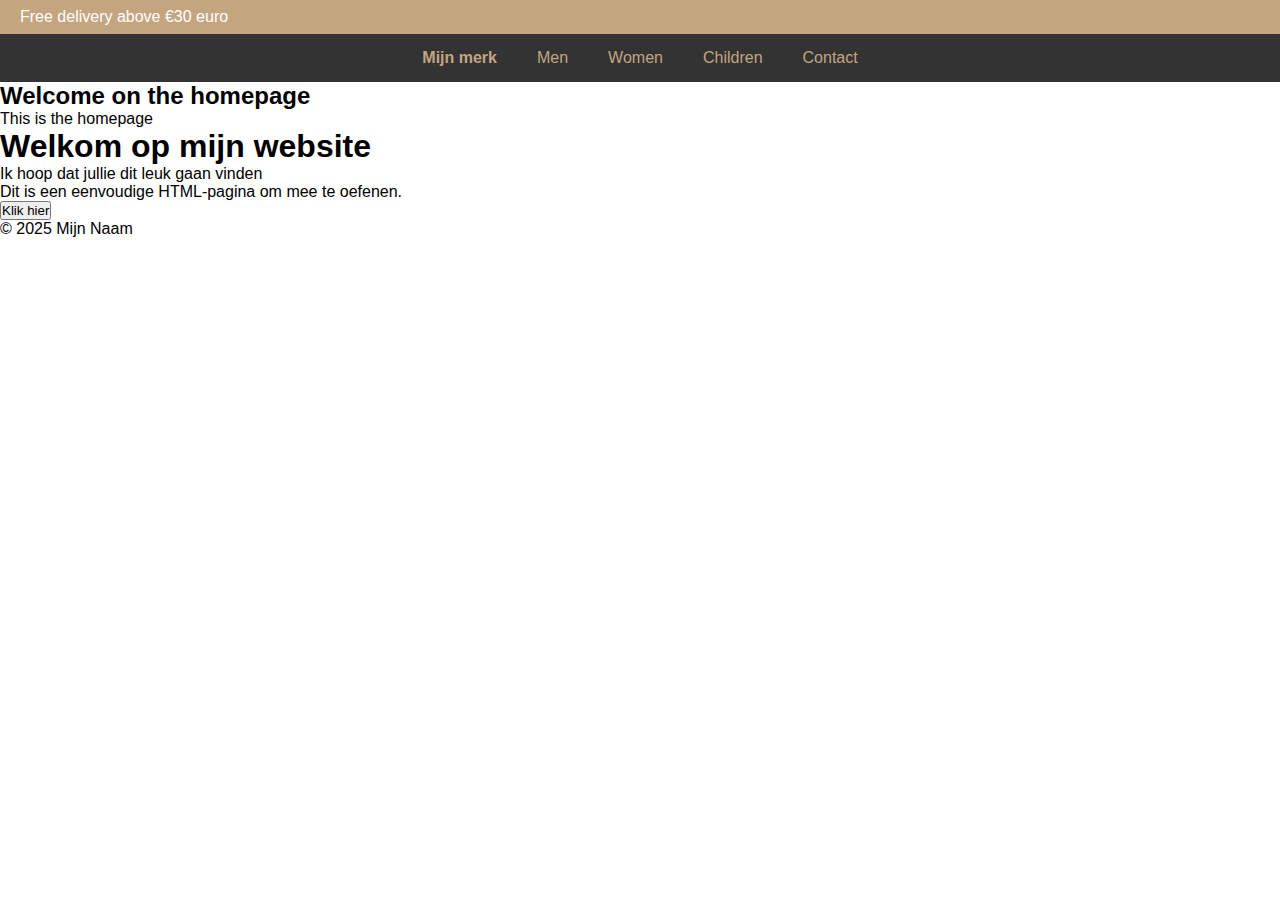
<file: index.html>
<!DOCTYPE html>
<html lang="nl">
<head>
  <meta charset="UTF-8" />
  <meta name="viewport" content="width=device-width, initial-scale=1.0" />
  <title>Mijn Eerste Website</title>
  <link rel="stylesheet" href="style.css" />
</head>
<body>

    <!-- Bovenste Info-balk -->
  <div class="info-bar">
    Free delivery above €30 euro
  </div>

  <!-- Hoofdnavigatie -->
  <div class="topbar">
    <ul class="navbar">
      <li><a href="#" class="active">Mijn merk</a></li>
      <li><a href="#">Men</a></li>
      <li><a href="#">Women</a></li>
      <li><a href="#">Children</a></li>
      <li><a href="#">Contact</a></li>
    </ul>
  </div>

  <!-- <div class="topbar">
    <div class="left">
        Gratis standaard levering <a href="#">Details</a>
    </div>
    <div class="right">
        <a href="#"><span>🌐</span> NL Nederlands</a>
        <a href="#"><span>📍</span> Een winkel zoeken</a>
  </div>

<nav>
  <ul class="navbar">
    <li><a href="#" class="active">Mijn merk</a></li>
    <li><a href="#">Men</a></li>
    <li><a href="#">Women</a></li>
    <li><a href="#">Children</a></li>
    <li><a href="#">Contact</a></li>
  </ul>
</nav> -->

  <div id = "home" class = "tab-content active">
    <h2>Welcome on the homepage</h2>
    <p>This is the homepage</p>
  </div>

  <script>
    const buttons = document.querySelectorAll('.tab-button');
    const contents = document.querySelectorAll('.tab-content');

    buttons.forEach(button => {
      button.addEventListener('click', () => {
        buttons.forEach(btn => btn.classList.remove('active'));
        contents.forEach(content => content.classList.remove('active'));

        button.classList.add('active');
        document.getElementById(button.dataset.tab).classList.add('active');
      });
    });
  </script>

  <header>
    <h1>Welkom op mijn website</h1>
    <p>Ik hoop dat jullie dit leuk gaan vinden</p>
  </header>

  <main>
    <p>Dit is een eenvoudige HTML-pagina om mee te oefenen.</p>
    <button onclick="sayHello()">Klik hier</button>
  </main>

  <footer>
    <p>&copy; 2025 Mijn Naam</p>
  </footer>

  <script src="script.js"></script>
</body>
</html>
</file>
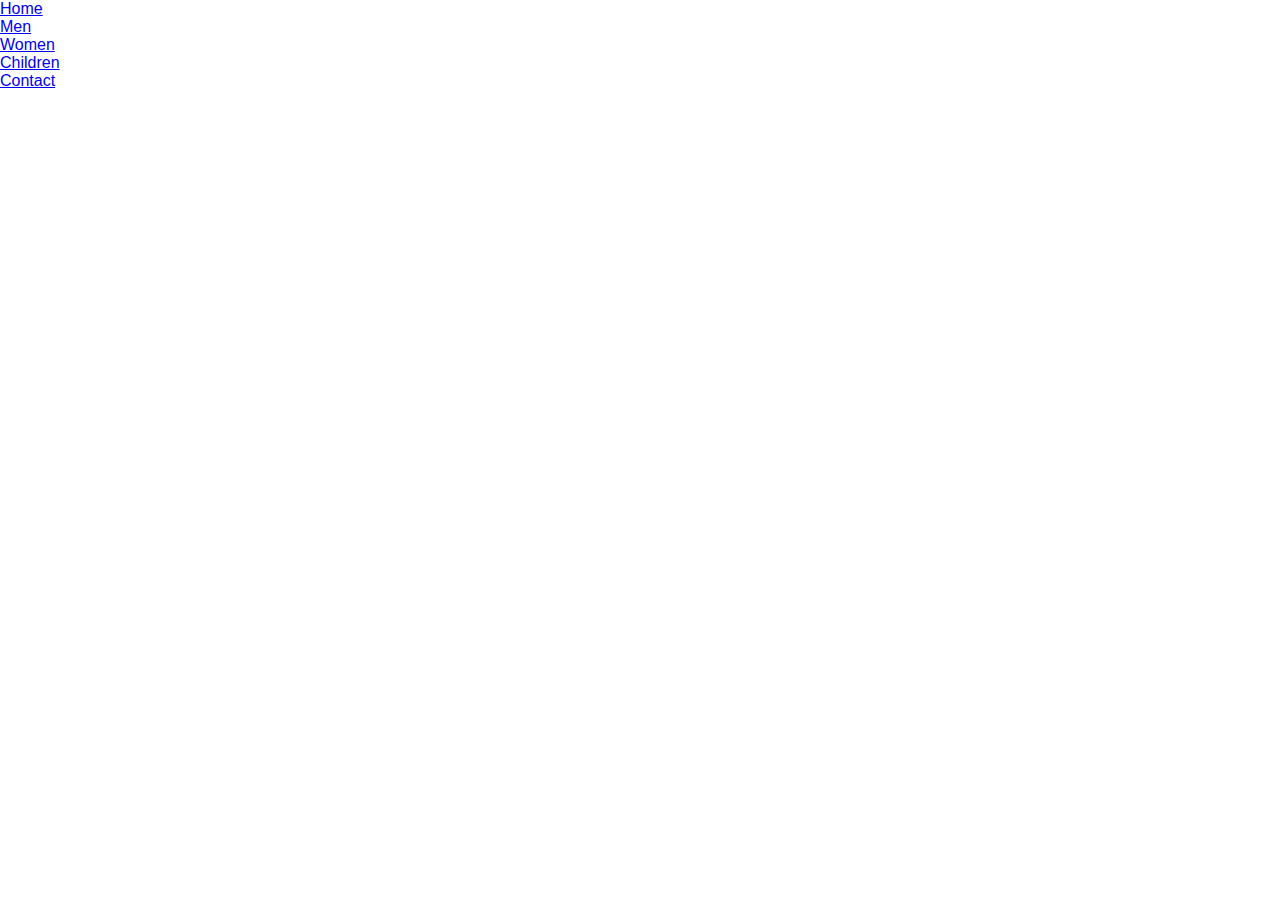
<file: children.html>
<!DOCTYPE html>
<html lang="nl">
<head>
  <meta charset="UTF-8" />
  <meta name="viewport" content="width=device-width, initial-scale=1.0" />
  <title>Mijn Eerste Website</title>
  <link rel="stylesheet" href="style.css" />
</head>
<body>
 <ul class="tabs">
  <li><a href="index.html">Home</a></li>
  <li><a href="men.html">Men</a></li>
  <li><a href="women.html">Women</a></li>
  <li><a href="children.html" class="active">Children</a></li>
  <li><a href="contact.html">Contact</a></li>
  </ul>
</body>
</html>
</file>
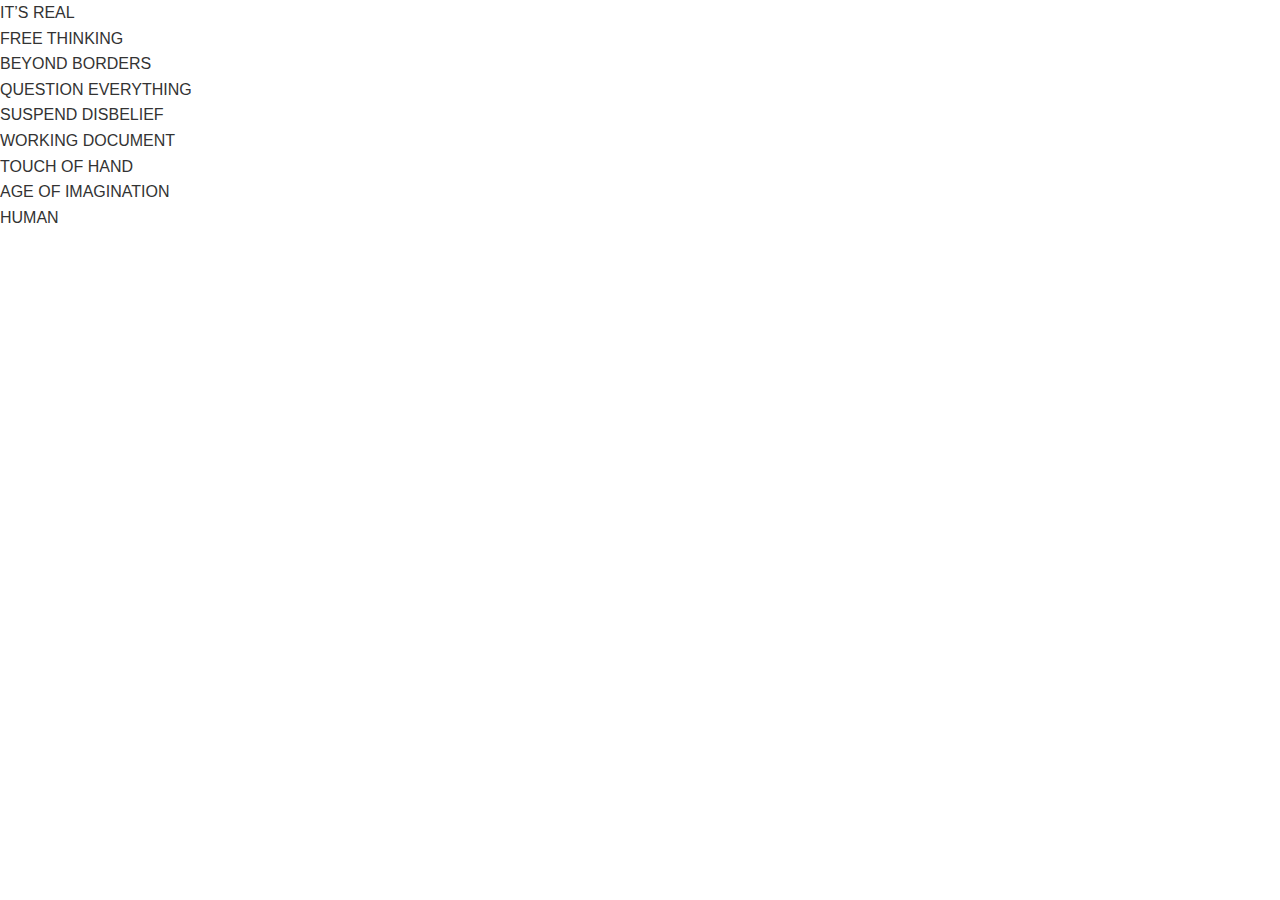
<file: contact.html>
<!DOCTYPE html>
<html lang="nl">
<head>
  <meta charset="UTF-8" />
  <meta name="viewport" content="width=device-width, initial-scale=1.0" />
  <title>Mijn Eerste Website</title>
  <link rel="stylesheet" href="style_test.css" />
</head>
<body>

<!-- Bovenste Info-balk -->
<!-- <div class="info-bar">
  <div class="info-center">Gratis levering vanaf €50</div>
  <div class="info-right">
    <span>NL Nederlands</span>
    <span>Stores</span>
  </div>
</div> -->

<!-- Hoofdnavigatie -->
<!-- <div class="topbar">
  <div class="main-navbar">
    <a href="index.html" class="brand">QUALLY</a>
    <ul class="navbar">
      <li><a href="index.html">Mijn merk</a></li> -->
      <!-- <li><a href="men.html">Men</a></li> -->

<!-- Dropdown Menu voor "Men" -->
    <!-- <li class="dropdown">
      <a href="men.html">Men</a>
      <div class="dropdown-content">
        <div class="dropdown-inner">
          <div class="dropdown-left">
            <ul>
              <li><a href="#">Kleding</a></li>
              <li><a href="#">Schoenen</a></li>
              <li><a href="#">Accessoires</a></li>
              <li><a href="#">Cadeau's</a></li>
            </ul>
          </div>
          <div class="dropdown-right">
            <div class="color-block block-1">Vlak 1</div>
            <div class="color-block block-2">Vlak 2</div>
          </div>
        </div>
      </div>
    </li>

      <li><a href="women.html">Women</a></li>
      <li><a href="children.html">Children</a></li>
      <li><a href="gifts.html">Gifts</a></li>
      <li><a href="contact.html" class="active">Contact</a></li>
      <li><a href="discover.html">Discover</a></li>

    </ul>
  </div>
</div>>

<div id = "contact" class ="tab-content">
  <h2>Contact</h2>
  <p>Keep in touch with our servicechat</p>
</div> -->

  <section class="strings-wrapper">
    <div class="string">
      <div class="board">IT’S REAL</div>
      <div class="board">FREE THINKING</div>
      <div class="board">BEYOND BORDERS</div>
    </div>

    <div class="string">
      <div class="board">QUESTION EVERYTHING</div>
      <div class="board">SUSPEND DISBELIEF</div>
      <div class="board">WORKING DOCUMENT</div>
    </div>

    <div class="string">
      <div class="board">TOUCH OF HAND</div>
      <div class="board">AGE OF IMAGINATION</div>
      <div class="board">HUMAN</div>
    </div>
  </section>

</body>
</html>
</file>
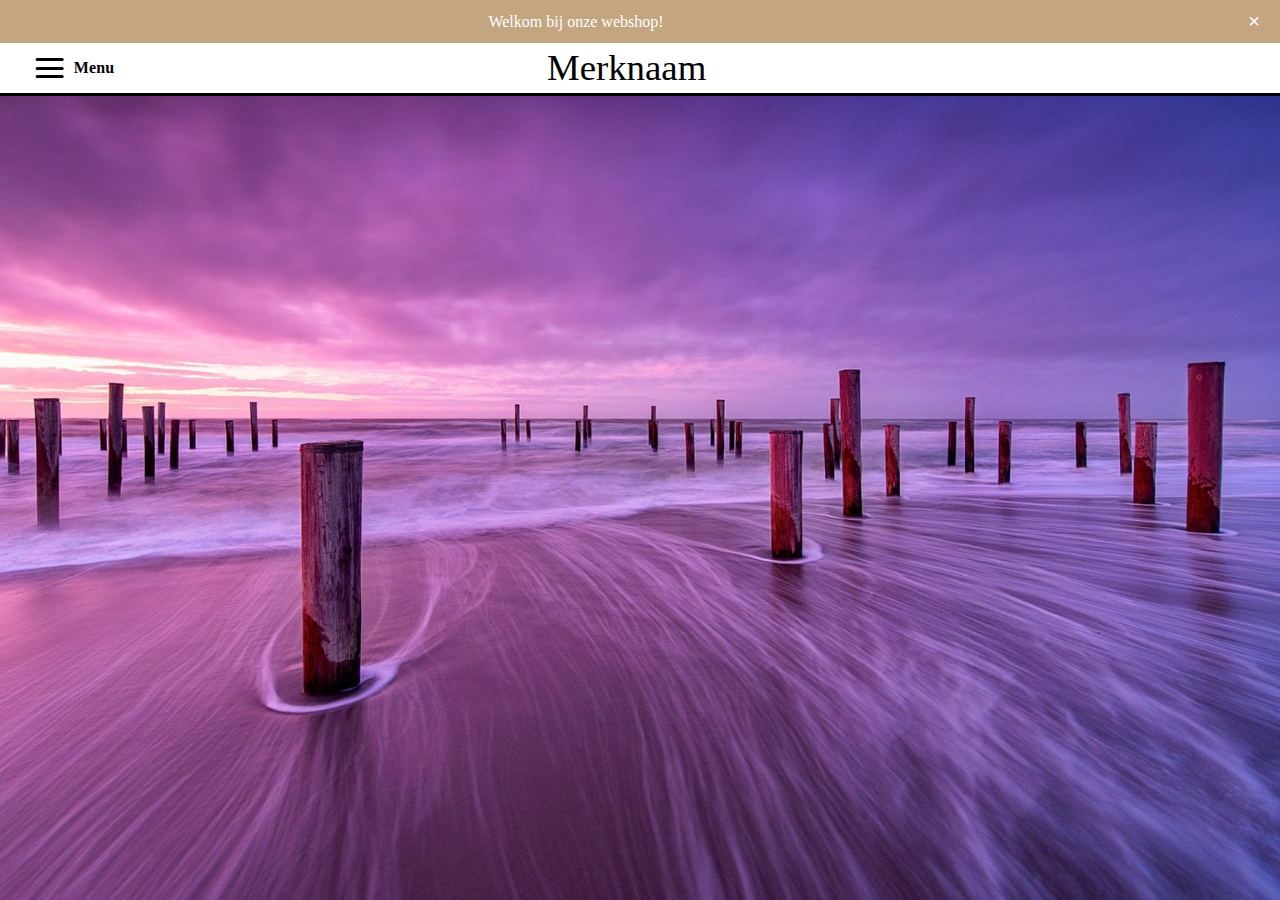
<file: discover.html>
<!DOCTYPE html>
<html lang="nl">
<head>
  <meta charset="UTF-8" />
  <meta name="viewport" content="width=device-width, initial-scale=1.0" />
  <title>Mijn Eerste Website</title>
  <link rel="stylesheet" href="style5.css" />
</head>
<body>

<div class="info-bar" id="infoBar">
  <div class="info-left"></div>
  <div class="info-center" id="infoMessage">Welkom bij onze webshop!</div>
  <div class="info-right">
    <button class="close-btn" id="closeInfoBar">&times;</button>
    <!-- <a href="#">Contact</a>
    <a href="#">Help</a> -->
  </div>
</div>


<section class="fullscreen-section">
  <img src="afbeeldingen/strandpalen.jpg" alt="Eerste afbeelding">

<div class="top-overlay">
  <div class="switch-item active">Merknaam</div>
  <div class="switch-item"><img src="afbeeldingen/testlogo_no bg.png" alt="Logo" class="logo"></div>
</div>

  <!-- HIER komt de hamburger -->
  <div id="hamburgerMenu" class="hamburger-menu">
    <div class="hamburger-icon">
      <span></span><span></span><span></span>
    </div>
    <span class="menu-text">Menu</span>
  </div>

<!-- Hover-balk -->
<!-- <div class="menu-hover-bar"></div> -->
</section>

<div class="white-bar"></div>
<div class="black-line"></div> <!-- nieuwe zwarte lijn -->

<!-- Uitklapbaar menu overlay -->
<div id="menuOverlay" class="menu-overlay" aria-hidden="true">
  <nav class="menu-grid" role="navigation" aria-label="Hoofdmenu">
    <a href="men.html">Men</a>
    <a href="women.html">Women</a>
    <a href="children.html">Children</a>
    <a href="gifts.html">Gifts</a>
    <a href="contact.html">Contact</a>
    <a href="discover.html">Discover</a>
  </nav>
</div>

<script src="script5.js"></script>
</body>
</html>
</file>
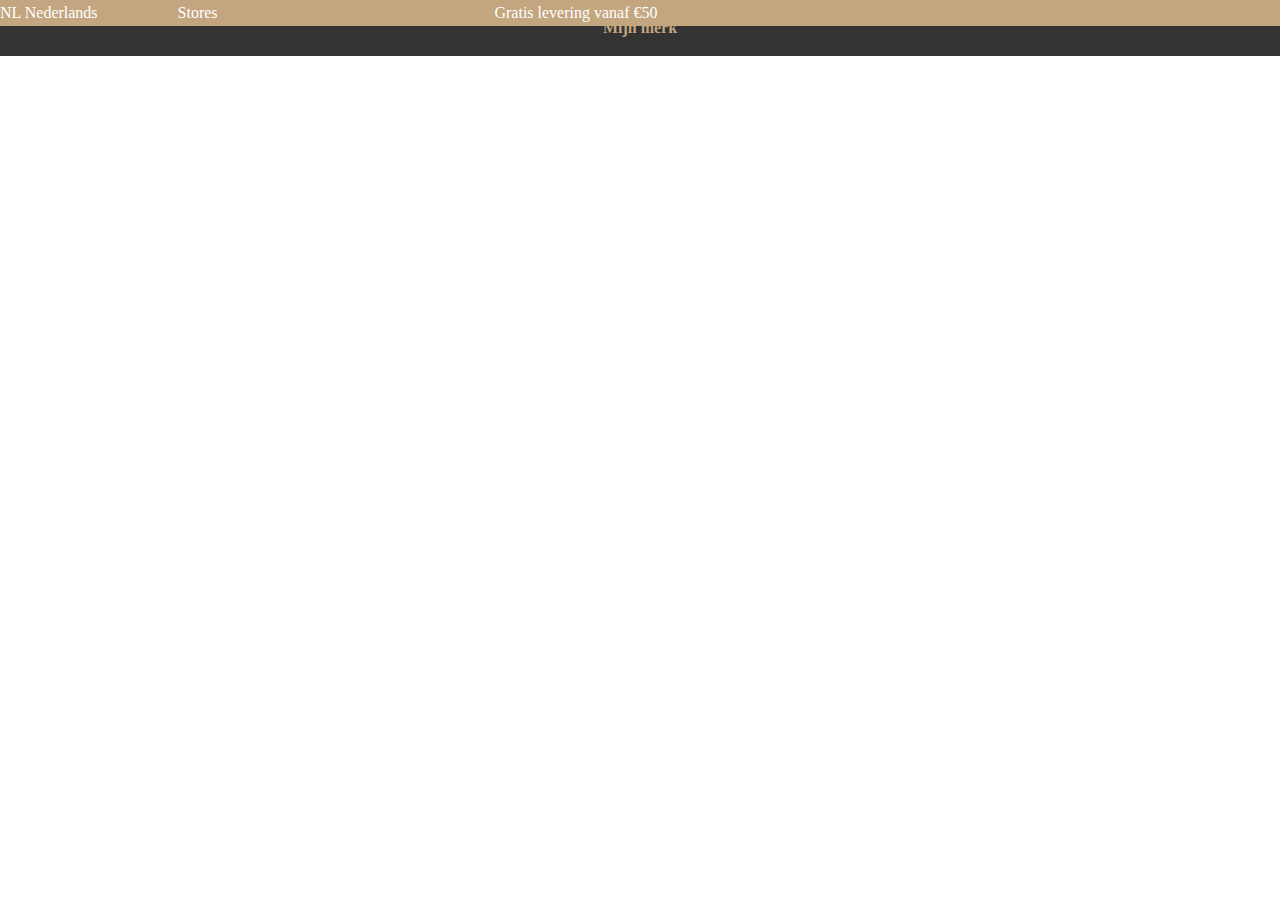
<file: gifts.html>
<!DOCTYPE html>
<html lang="nl">
<head>
  <meta charset="UTF-8" />
  <meta name="viewport" content="width=device-width, initial-scale=1.0" />
  <title>Mijn Eerste Website</title>
  <link rel="stylesheet" href="style5.css" />
</head>
<body>

<!-- Bovenste Info-balk -->
<div class="info-bar">
  <div class="info-center">Gratis levering vanaf €50</div>
  <div class="info-right">
    <span>NL Nederlands</span>
    <span>Stores</span>
  </div>
</div>

<!-- Hoofdnavigatie -->
 <div class= "topbar">
  <div class="main-navbar">
    <ul class="navbar">
      <li><a href="index.html" class="active">Mijn merk</a></li>
      <!-- <li><a href="men.html">Men</a></li> -->
</file>
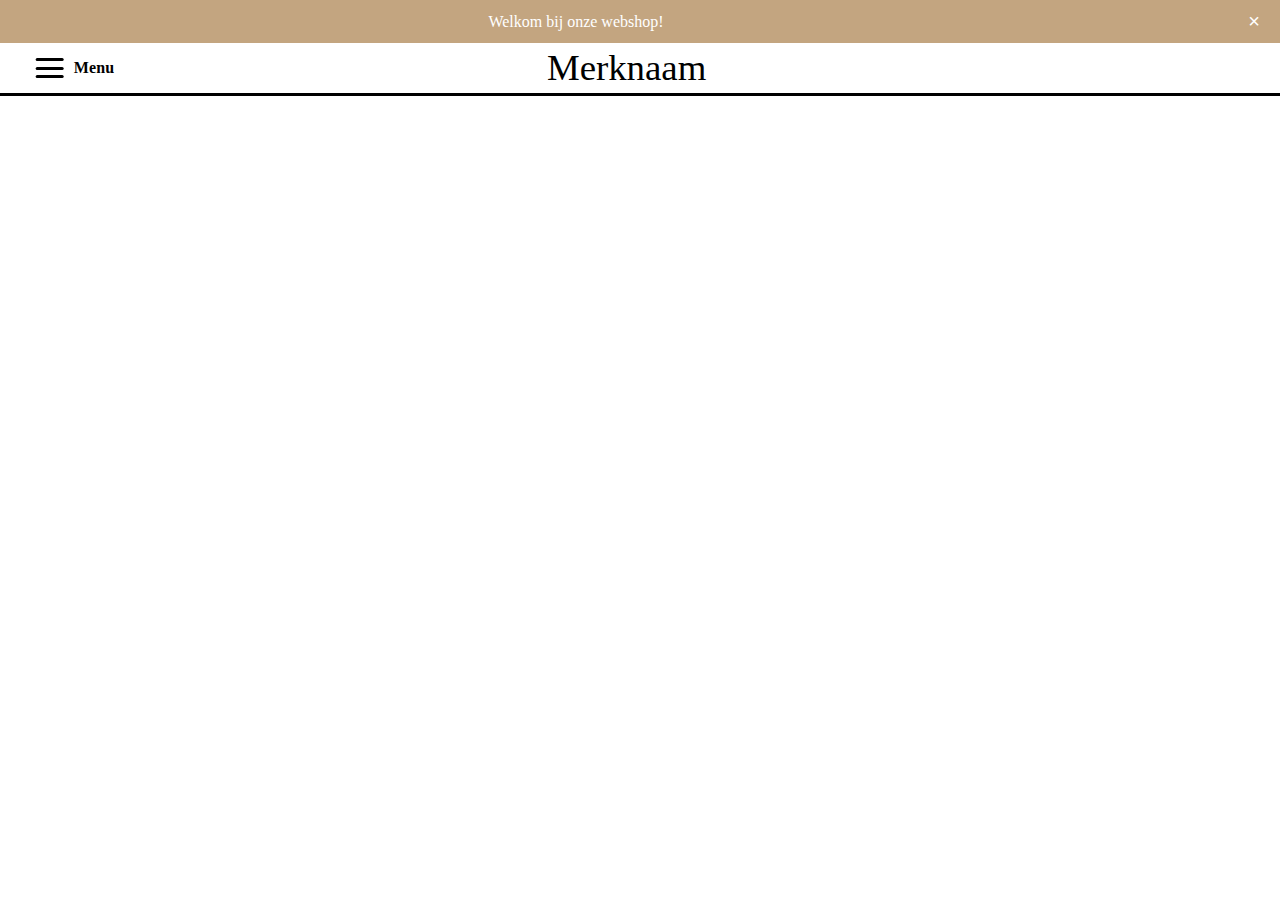
<file: heritage.html>
<!DOCTYPE html>
<html lang="nl">
<head>
  <meta charset="UTF-8" />
  <meta name="viewport" content="width=device-width, initial-scale=1.0" />
  <title>Mijn Eerste Website</title>
  <link rel="stylesheet" href="style5.css" />
</head>
<body>

<div class="info-bar" id="infoBar">
  <div class="info-left"></div>
  <div class="info-center" id="infoMessage">Welkom bij onze webshop!</div>
  <div class="info-right">
    <button class="close-btn" id="closeInfoBar">&times;</button>
    <!-- <a href="#">Contact</a>
    <a href="#">Help</a> -->
  </div>
</div>

<!-- <section class="fullscreen-section">
  <img src="afbeeldingen/strandpalen.jpg" alt="Eerste afbeelding"> -->

<div class="top-overlay">
  <div class="switch-item active">Merknaam</div>
  <div class="switch-item"><img src="afbeeldingen/testlogo_no bg.png" alt="Logo" class="logo"></div>
</div>

  <!-- HIER komt de hamburger -->
  <div id="hamburgerMenu" class="hamburger-menu">
    <div class="hamburger-icon">
      <span></span><span></span><span></span>
    </div>
    <span class="menu-text">Menu</span>
  </div>

<!-- Hover-balk -->
<!-- <div class="menu-hover-bar"></div> -->
</section>

<div class="white-bar"></div>
<div class="black-line"></div> <!-- nieuwe zwarte lijn -->

<!-- Uitklapbaar menu overlay -->
<div id="menuOverlay" class="menu-overlay" aria-hidden="true">
  <nav class="menu-grid" role="navigation" aria-label="Hoofdmenu">
    <a href="heritage_vision.html">Heritage</a>
    <a href="women.html">Women</a>
    <a href="children.html">Children</a>
    <a href="gifts.html">Gifts</a>
    <a href="contact.html">Contact</a>
    <a href="discover.html">Discover</a>
  </nav>
</div>

<script src="script5.js"></script>
</body>
</html>
</file>
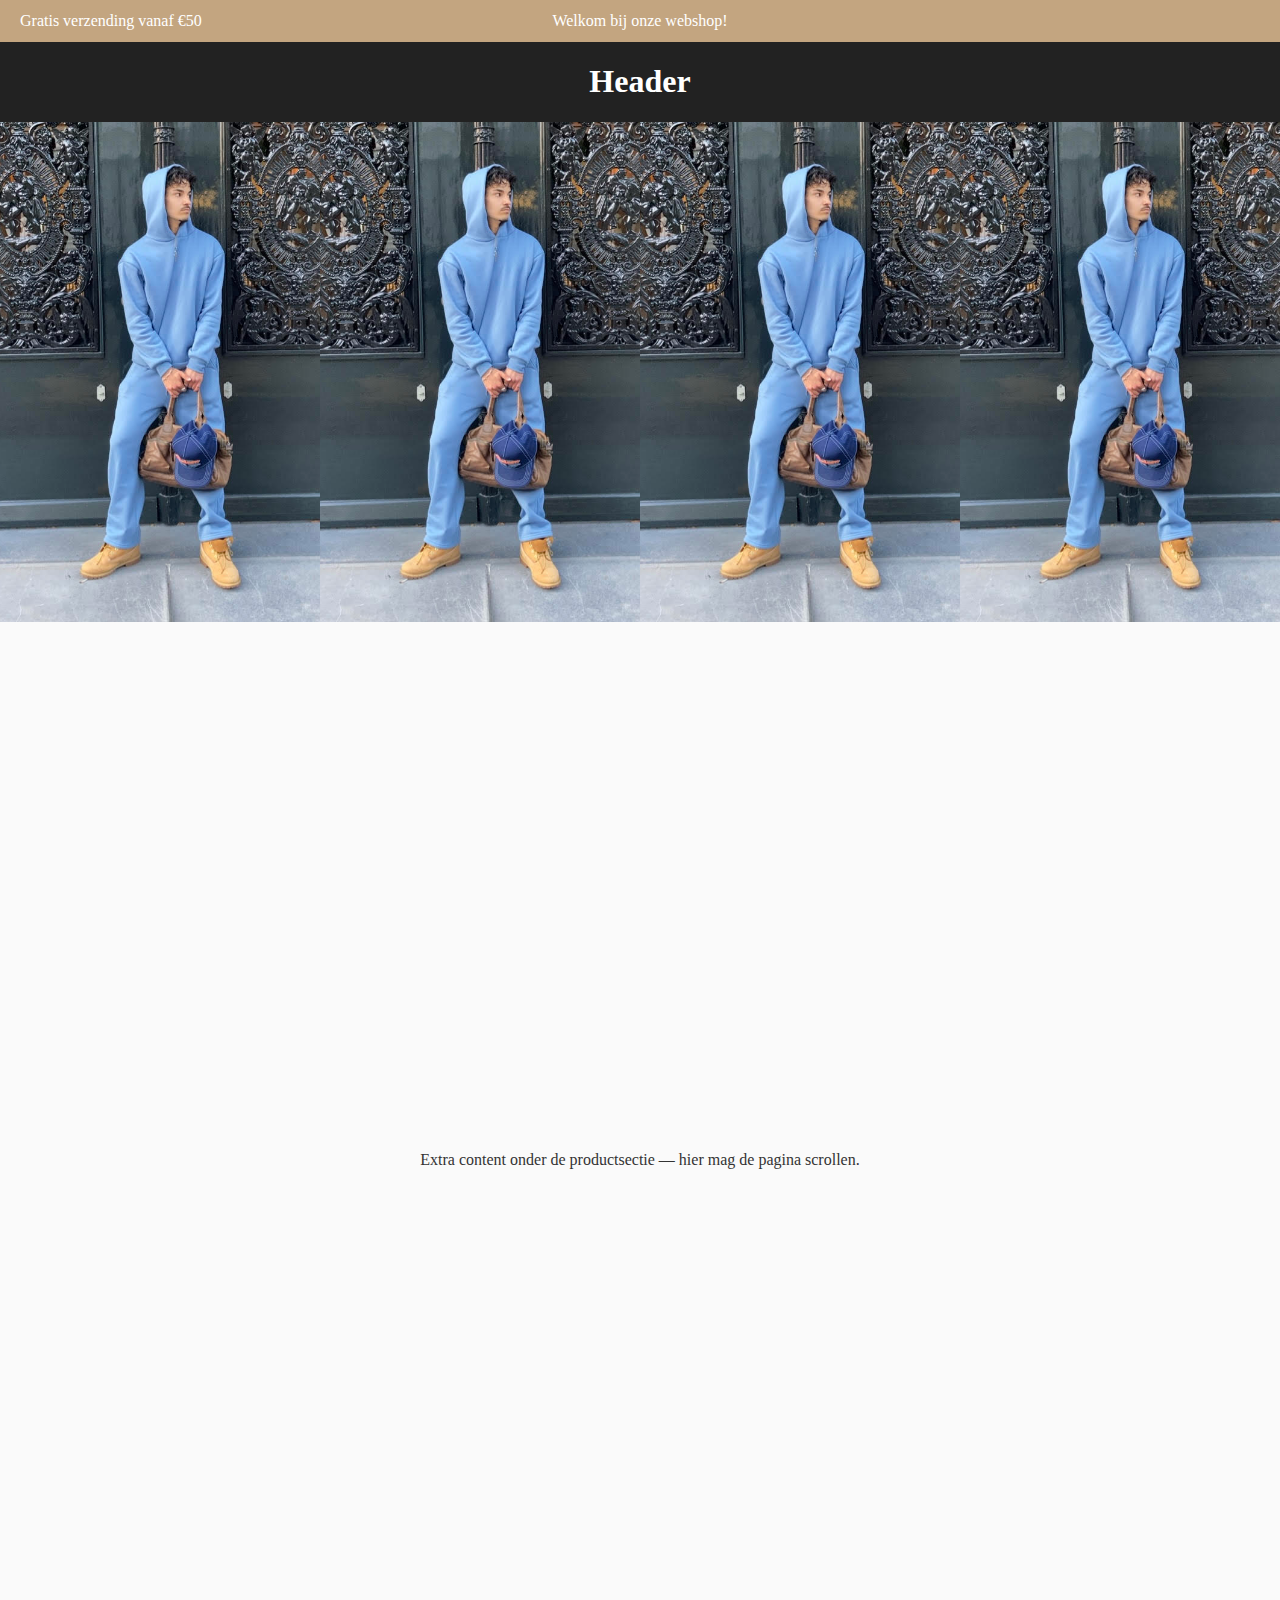
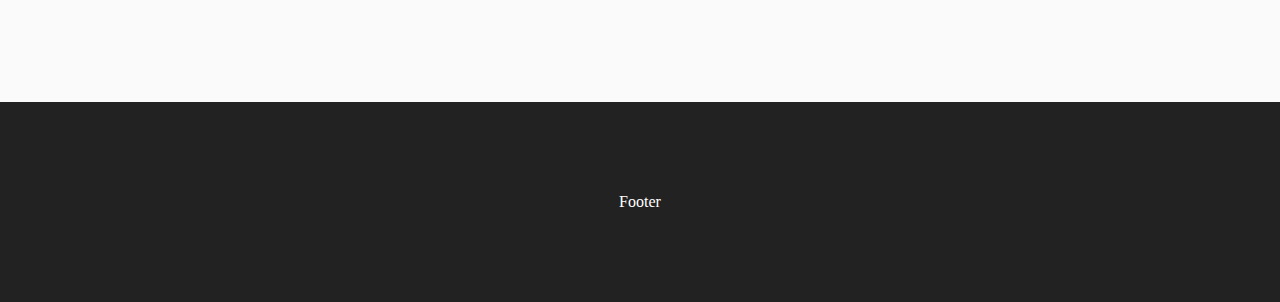
<file: men.html>
<!DOCTYPE html>
<html lang="nl">
<head>
  <meta charset="UTF-8" />
  <meta name="viewport" content="width=device-width, initial-scale=1.0" />
  <title>Mijn Eerste Website</title>
  <link rel="stylesheet" href="style2.css" />
</head>
<body>

<!-- Bovenste Info-balk -->
<!-- <div class="info-bar">
  <div class="info-center">Gratis levering vanaf €50</div>
  <div class="info-right">
    <span>NL Nederlands</span>
    <span>Stores</span>
  </div>
</div> -->

<div class="info-bar">
  <div class="info-left">Gratis verzending vanaf €50</div>
  <div class="info-center" id="infoMessage">Welkom bij onze webshop!</div>
  <div class="info-right">
    <!-- <a href="#">Contact</a>
    <a href="#">Help</a> -->
  </div>
</div>

<!-- Hoofdnavigatie -->
<!-- <div class="topbar">
  <div class="main-navbar">
    <ul class="navbar">
      <li><a href="index.html">Mijn merk</a></li> -->
      <!-- <li><a href="men.html" class="active">Men</a></li> -->

      <!-- Dropdown Menu voor "Men" -->
    <!-- <li class="dropdown">
      <a href="men.html" class="active">Men</a>
      <div class="dropdown-content">
        <div class="dropdown-inner">
          <div class="dropdown-left">
            <ul>
              <li><a href="#">Kleding</a></li>
              <li><a href="#">Schoenen</a></li>
              <li><a href="#">Accessoires</a></li>
              <li><a href="#">Cadeau's</a></li>
            </ul>
          </div>
          <div class="dropdown-right">
            <div class="color-block block-1">Vlak 1</div>
            <div class="color-block block-2">Vlak 2</div>
          </div>
        </div>
      </div>
    </li>

      <li><a href="women.html">Women</a></li>
      <li><a href="children.html">Children</a></li>
      <li><a href="gifts.html">Gifts</a></li>
      <li><a href="contact.html">Contact</a></li>
      <li><a href="discover.html">Discover</a></li>

    </ul>
  </div>
</div>

  <div id = "men" class ="tab-content">
    <h2>Men's wear</h2>
    <p>Men's wear for you</p>
  </div> -->

  <!-- <header>
    <h1>Welcome to my collection</h1>
  </header> -->


  <!-- <section class="grid" id="productGrid"> -->
    <!-- <div class="product">
      <img src="afbeeldingen/model1.JPG" alt="Product 1">
      <h3>Product 1</h3>
       <div class="product-label">Men</div>
      <p>Me</p>
    </div>
    <div class="product">
      <img src="afbeeldingen/model1.JPG" alt="Product 2">
      <h3>Product 2</h3>
      <p>Korte beschrijving van product 2</p>
      <div class="product-label">Women</div>
    </div>
    <div class="product">
      <img src="afbeeldingen/model1.JPG" alt="Product 3">
      <h3>Product 3</h3>
      <p>Korte beschrijving van product 3</p>
      <div class="product-label">Children</div>
    </div>
    <div class="product">
      <img src="afbeeldingen/model1.JPG" alt="Product 4">
      <h3>Product 4</h3>
      <p>Korte beschrijving van product 4</p>
      <div class="product-label">Discover</div>
    </div> -->
<!--  
  </section> -->

<!-- <main>
  <section id="productSection">
    <div class="grid" id="productGrid"></div>
  </section>
</main> -->

  <header style="height:80px;display:flex;align-items:center;padding:0 16px;">
    <h1>Header</h1>
  </header>

  <main>
    <!-- Productsectie: vult 1 viewport en heeft custom scroll -->
    <section id="productSection">
      <div class="grid" id="productGrid"></div>
    </section>

  <!-- andere content zodat page kan scrollen naar footer -->
    <section style="height:120vh;background:#fafafa;display:flex;align-items:center;justify-content:center;">
      <p>Extra content onder de productsectie — hier mag de pagina scrollen.</p>
    </section>
  </main>

  <footer style="height:200px;background:#222;color:#fff;display:flex;align-items:center;justify-content:center;">
    <p>Footer</p>
  </footer>

<script src="script2.js"></script>
</body>
</html>
</file>
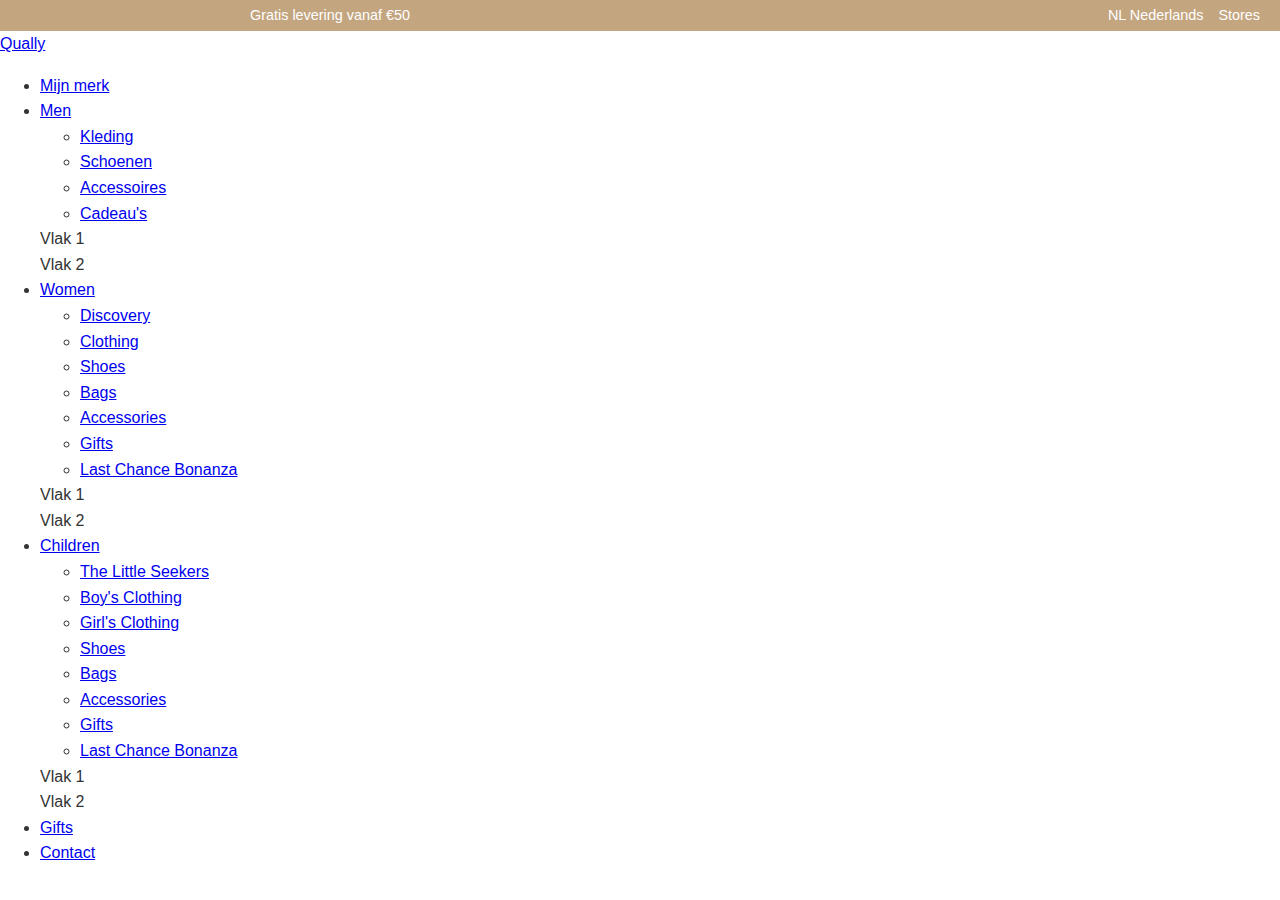
<file: Test.html>
<!DOCTYPE html>
<html lang="nl">
<head>
  <meta charset="UTF-8" />
  <meta name="viewport" content="width=device-width, initial-scale=1.0" />
  <title>Mijn Eerste Website</title>
  <link rel="stylesheet" href="style_test.css" />
</head>
<body>

<!-- Bovenste Info-balk -->
<div class="info-bar">
  <div class="info-center">Gratis levering vanaf €50</div>
  <div class="info-right">
    <span>NL Nederlands</span>
    <span>Stores</span>
  </div>
</div>

<!-- Hoofdnavigatie -->
 <div class= "topbar">
  <div class="main-navbar">
    <a href="index.html" class="brand">Qually</a>
    <ul class="navbar">
      <li><a href="index.html" class="active">Mijn merk</a></li>
      <!-- <li><a href="men.html">Men</a></li> -->

  <!-- Dropdown Menu voor "Men" -->
    <li class="dropdown">
      <a href="men.html">Men</a>
      <div class="dropdown-content">
        <div class="dropdown-inner">
          <div class="dropdown-left">
            <ul>
              <li><a href="kleding.html">Kleding</a></li>
              <li><a href="#">Schoenen</a></li>
              <li><a href="#">Accessoires</a></li>
              <li><a href="#">Cadeau's</a></li>
            </ul>
          </div>
          <div class="dropdown-right">
            <div class="color-block block-1">Vlak 1</div>
            <div class="color-block block-2">Vlak 2</div>
          </div>
        </div>
      </div>
    </li>

      <!-- <li><a href="women.html">Women</a></li> -->

    <li class="dropdown">
      <a href="women.html">Women</a>
      <div class="dropdown-content">
        <div class="dropdown-inner">
          <div class="dropdown-left">
            <ul>
              <li><a href="kleding.html">Discovery</a></li>
              <li><a href="#">Clothing</a></li>
              <li><a href="#">Shoes</a></li>
              <li><a href="#">Bags</a></li>
              <li><a href="#">Accessories</a></li>
              <li><a href="#">Gifts</a></li>
              <li><a href="#">Last Chance Bonanza</a></li>
            </ul>
          </div>
          <div class="dropdown-right">
            <div class="color-block block-1">Vlak 1</div>
            <div class="color-block block-2">Vlak 2</div>
          </div>
        </div>
      </div>
    </li>

      <!-- <li><a href="children.html">Children</a></li> -->

    <li class="dropdown">
      <a href="children.html">Children</a>
      <div class="dropdown-content">
        <div class="dropdown-inner">
          <div class="dropdown-left">
            <ul>
              <li><a href="kleding.html">The Little Seekers</a></li>
              <li><a href="#">Boy's Clothing</a></li>
              <li><a href="#">Girl's Clothing</a></li>
              <li><a href="#">Shoes</a></li>
              <li><a href="#">Bags</a></li>
              <li><a href="#">Accessories</a></li>
              <li><a href="#">Gifts</a></li>
              <li><a href="#">Last Chance Bonanza</a></li>
            </ul>
          </div>
          <div class="dropdown-right">
            <div class="color-block block-1">Vlak 1</div>
            <div class="color-block block-2">Vlak 2</div>
          </div>
        </div>
      </div>
    </li>

    <li><a href="gifts.html">Gifts</a></li>
      <li><a href="contact.html">Contact</a></li>
    </ul>
  </div>
</div>



<!-- dropmenu voor men -->

  <!-- <div id = "home" class = "tab-content active">
    <h2>Welcome on the homepage</h2>
    <p>This is the homepage</p>
  </div> -->

  <script>
    const buttons = document.querySelectorAll('.tab-button');
    const contents = document.querySelectorAll('.tab-content');

    buttons.forEach(button => {
      button.addEventListener('click', () => {
        buttons.forEach(btn => btn.classList.remove('active'));
        contents.forEach(content => content.classList.remove('active'));

        button.classList.add('active');
        document.getElementById(button.dataset.tab).classList.add('active');
      });
    });
  </script>
  

  <!-- <header>
    <h1>Welkom op mijn website</h1>
    <p>Ik hoop dat jullie dit leuk gaan vinden</p>
  </header>

  <main>
    <h2>Dit is een eenvoudige HTML-pagina om mee te oefenen.</h2>
    <p>Ik ga deze website rocken</p>
    <button onclick="sayHello()">Klik hier</button>
  </main>

  <footer>
    <p>&copy; 2025 Mijn Naam</p>
  </footer> -->

  <script src="script.js"></script>
</body>
</html>
</file>
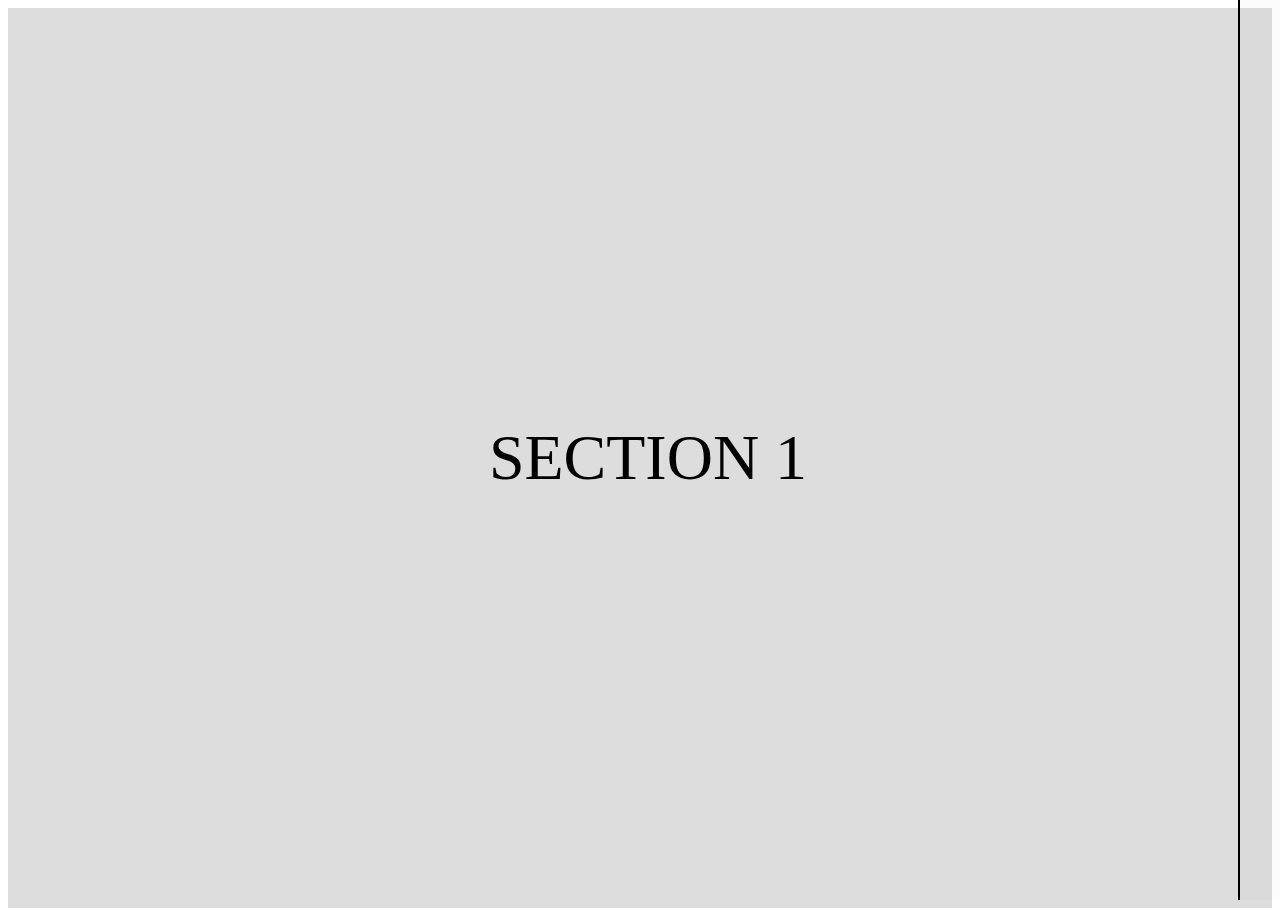
<file: testing.html>
<!DOCTYPE html>
<html lang="nl">
<head>
  <meta charset="UTF-8" />
  <meta name="viewport" content="width=device-width, initial-scale=1.0" />
  <title>Mijn Eerste Website</title>
  <link rel="stylesheet" href="testing.css" />
</head>
<body> 
  
<div class="horizontal-wrapper">
  <section class="horizontal-section">SECTION 1</section>
  <section class="horizontal-section">SECTION 2</section>
  <section class="horizontal-section">SECTION 3</section>
</div>

<div class="right-bar" id="rightBar"></div>
  
  <script src="testing.js"></script>
</body>
</html>
</file>
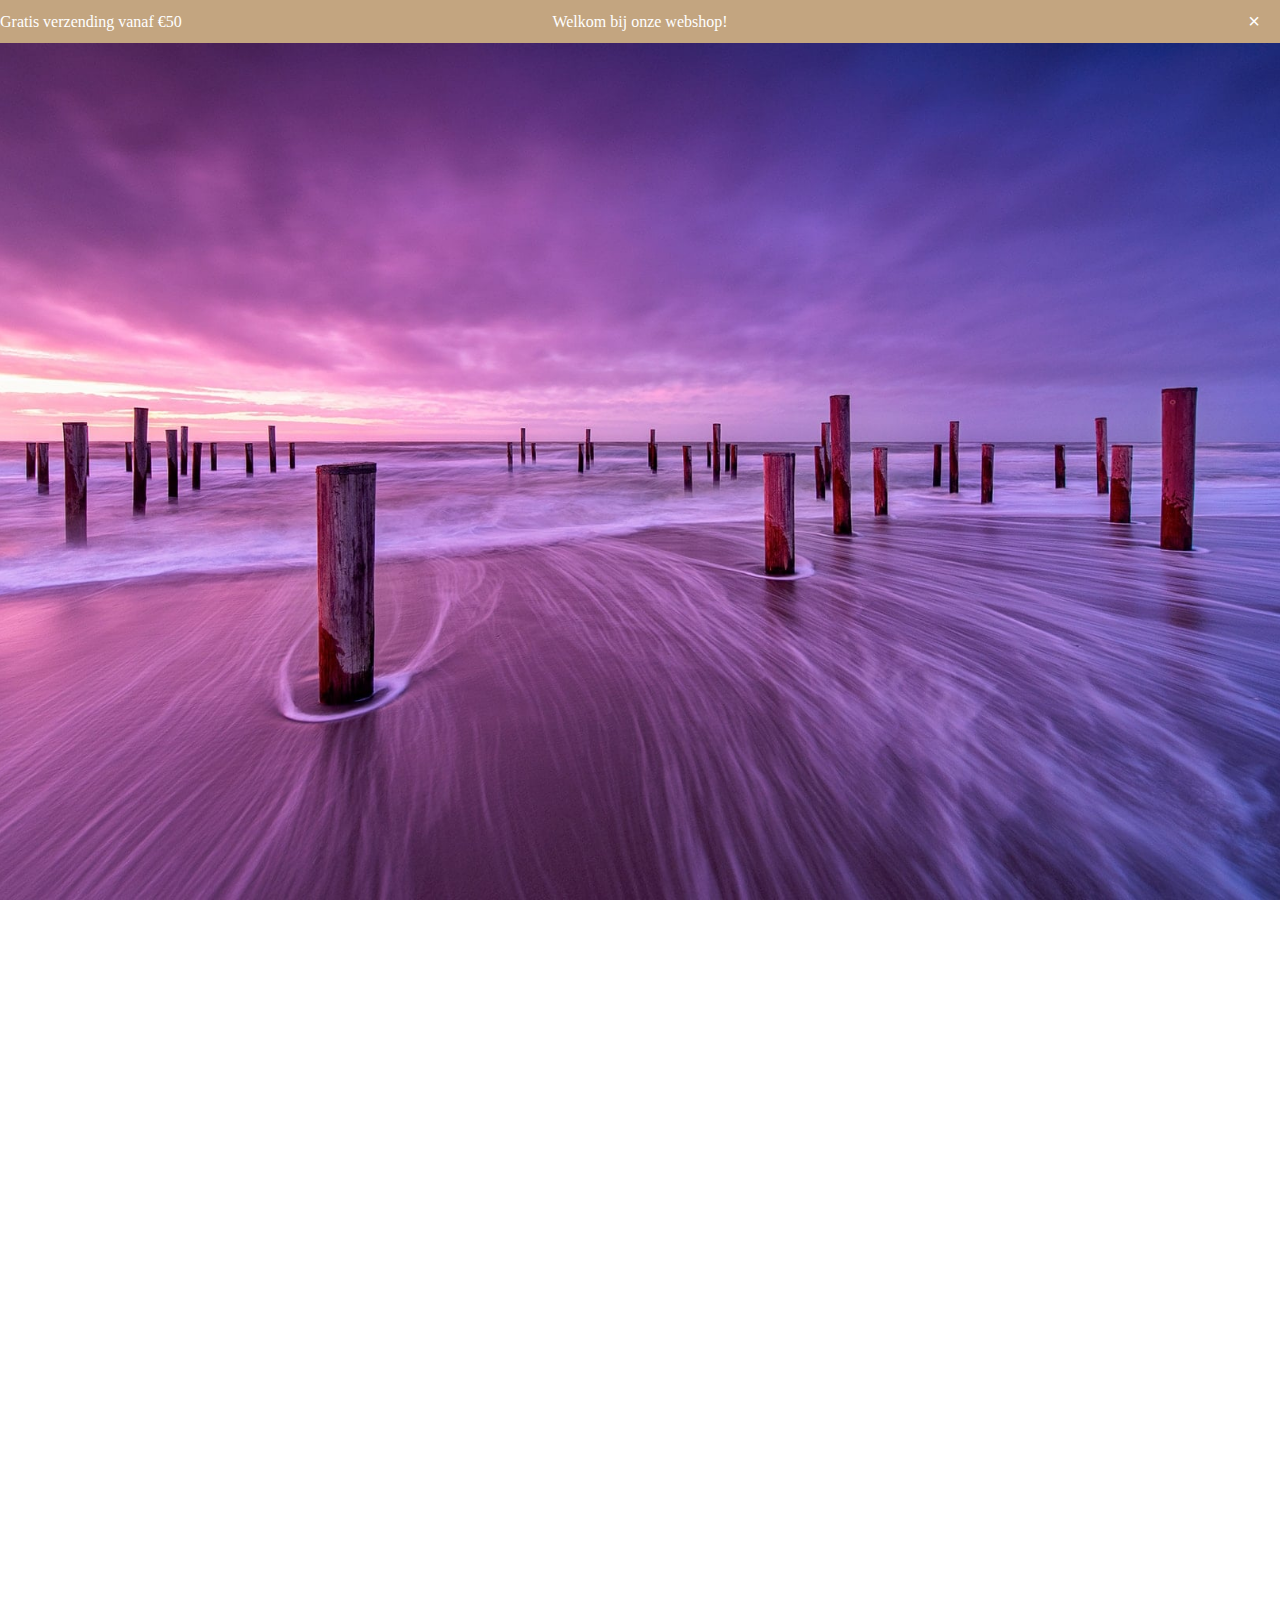
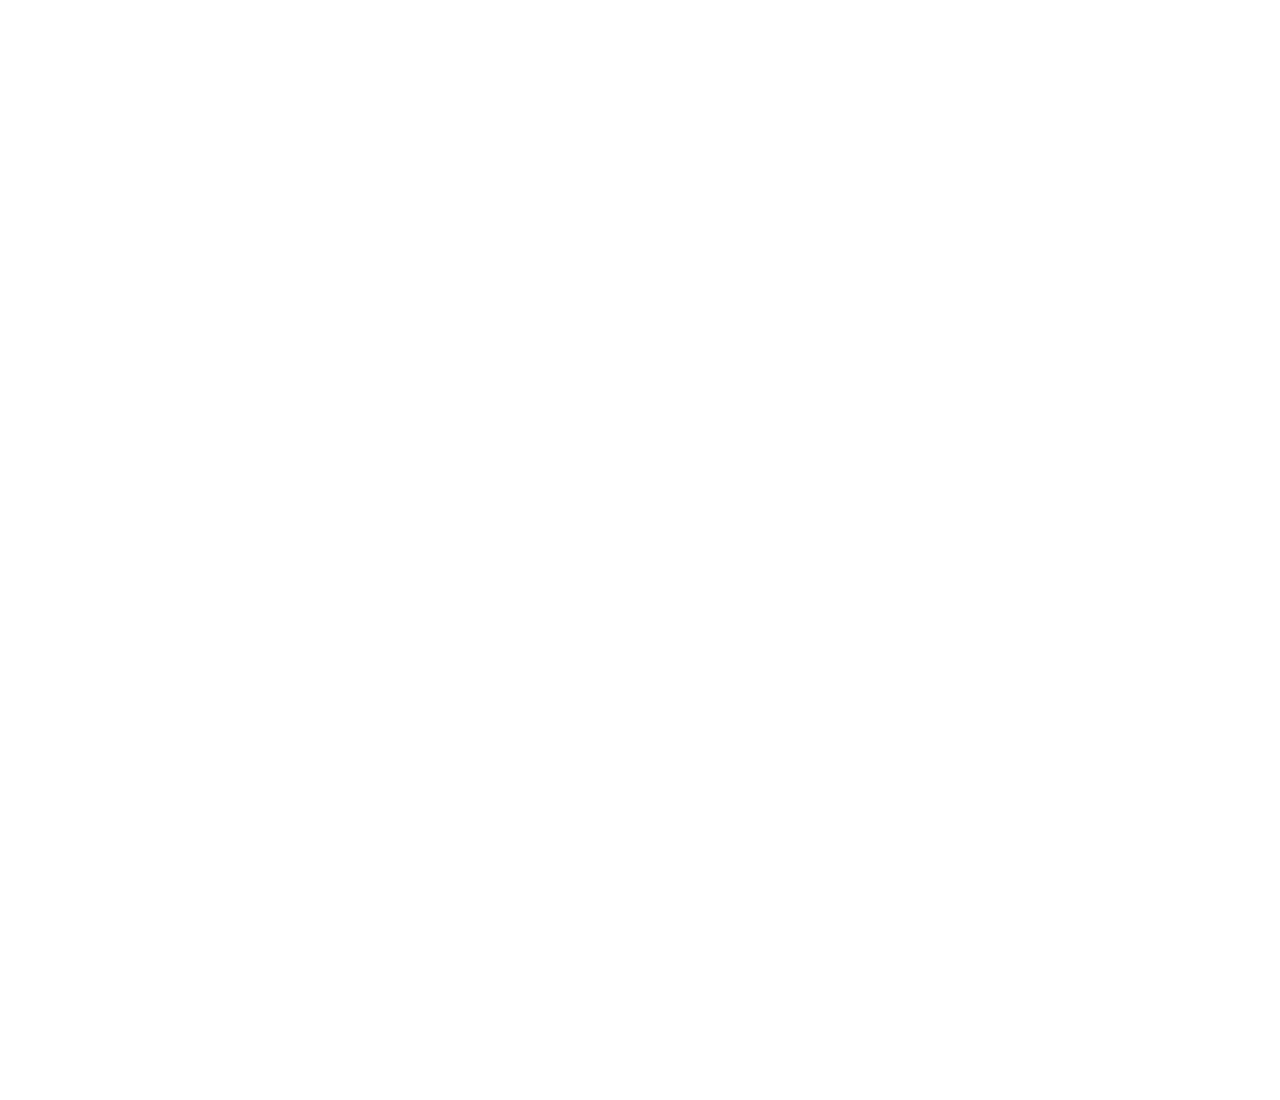
<file: women.html>
<!DOCTYPE html>
<html lang="nl">
<head>
  <meta charset="UTF-8" />
  <meta name="viewport" content="width=device-width, initial-scale=1.0" />
  <title>Mijn Eerste Website</title>
  <link rel="stylesheet" href="style3.css" />
</head>
<body>

<div class="info-bar" id="infoBar">
  <div class="info-left">Gratis verzending vanaf €50</div>
  <div class="info-center" id="infoMessage">Welkom bij onze webshop!</div>
  <div class="info-right">
    <button class="close-btn" id="closeInfoBar">&times;</button>
    <!-- <a href="#">Contact</a>
    <a href="#">Help</a> -->
  </div>
</div>

<!-- Hoofdnavigatie -->
<!-- <div class="topbar">
  <div class="main-navbar">
    <ul class="navbar">
      <li><a href="index.html">Mijn merk</a></li> -->
      <!-- <li><a href="men.html">Men</a></li> -->
      
<!-- Dropdown Menu voor "Men" -->
    <!-- <li class="dropdown">
      <a href="men.html">Men</a>
      <div class="dropdown-content">
        <div class="dropdown-inner">
          <div class="dropdown-left">
            <ul>
              <li><a href="#">Kleding</a></li>
              <li><a href="#">Schoenen</a></li>
              <li><a href="#">Accessoires</a></li>
              <li><a href="#">Cadeau's</a></li>
            </ul>
          </div>
          <div class="dropdown-right">
            <div class="color-block block-1">Vlak 1</div>
            <div class="color-block block-2">Vlak 2</div>
          </div>
        </div>
      </div>
    </li>

      <li><a href="women.html" class="active">Women</a></li>
      <li><a href="children.html">Children</a></li>
      <li><a href="gifts.html">Gifts</a></li>
      <li><a href="contact.html">Contact</a></li>
      <li><a href="discover.html">Discover</a></li>
    </ul>
  </div>
</div> -->

<!-- <div id = "women" class ="tab-content"> -->
  <!-- <h2>Women's wear</h2>
  <p>Women's wear for you</p> -->
<!-- </div> -->

<!-- <section id="heroSection">
  <div class="hero-grid">
    <div class="hero-item">
      <img src="afbeeldingen/strandpalen.jpg" alt="strandpalen">
    </div>
  </div>
</section>

<section id="heroSection">
  <div class="hero-grid">
    <div class="hero-item">
      <img src="afbeeldingen/boom.jpg" alt="Flashing Lights">
    </div>
  </div>
</section> -->

<section class="fullscreen-section">
  <img src="afbeeldingen/strandpalen.jpg" alt="strandpalen">
</section>

<!-- <section class="fullscreen-section">
  <img src="afbeeldingen/boom.jpg" alt="Flashing Lights">
</section> -->

<section class="fullscreen-section split-grid">
  <div class="vak">
    <img src="afbeeldingen/boom.jpg" alt="Vak 1">
  </div>
  <div class="vak">
    <img src="afbeeldingen/strandpalen.jpg" alt="Vak 2">
  </div>
  <div class="vak">
    <img src="afbeeldingen/boom.jpg" alt="Vak 3">
  </div>
</section>

<section class="fullscreen-section">
  <img src="afbeeldingen/strandpalen.jpg" alt="Flashing Lights">
</section>

<script src="script3.js"></script>
</body>
</html>
</file>
<file: style.css>
* {
  margin: 0;
  padding: 0;
  box-sizing: border-box;
}

body {
  font-family: Special Elite, sans-serif;
}

/* Bovenste info-balk */
.info-bar {
  width: 100%;
  background-color: #C3A580;
  color: white;
  padding: 8px 20px;
  display: flex;
  justify-content: space-between;
  align-items: center;
  box-sizing: border-box;
  position: relative;
}

.info-center {
  position: absolute;
  left: 50%;
  transform: translateX(-50%);
}

.info-right {
  display: flex;
  gap: 80px; 
  align-items: center;
}

/* Hoofdnavigatie */
.topbar {
  background-color: #333; /* Zwart/donkergrijs */
  padding: 15px 0;
}

.navbar {
  list-style: none;
  display: flex;
  justify-content: center;
  gap: 40px;
}

.navbar li a {
  color: #C3A580;
  text-decoration: none;
  font-size: 16px;
  position: relative;
  padding: 5px 0;
  transition: color 0.3s ease;
}

/* Hover effect met onderstreep */
.navbar li a::after {
  content: "";
  position: absolute;
  width: 0%;
  height: 2px;
  bottom: -3px;
  left: 0;
  background-color: #C3A580;
  transition: width 0.3s ease;
}

.navbar li a:hover::after {
  width: 100%;
}

/* Actieve link */
.navbar li a.active {
  font-weight: bold;
}

/* Navigatiebalk */
nav {
  background-color: #333;
}

nav ul {
  list-style: none;
  margin: 0;
  padding: 0;
  display: flex;
}

nav ul li {
  position: relative;
}

nav ul li a {
  display: block;
  padding: 14px 20px;
  color: white;
  text-decoration: none;
}

nav ul li a:hover {
  background-color: #555;
}

/* Dropdown menu - standaard verborgen */
</file>
<file: style_test.css>
/* Touwen en balken gecentreerd

body {
  margin: 0;
  padding: 0;
  display: flex;
  justify-content: center;    centreert horizontaal 
  align-items: flex-start;    start bovenaan 
  min-height: 100vh;
  background: #eee;
}

.strings-wrapper {
  display: flex;
  justify-content: center;
  align-items: flex-start;
  gap: 120px;
  margin: 0 auto;
  padding: 100px 0;
  background: #fff;
}

.string {
  display: flex;
  flex-direction: column;
  align-items: center;
  gap: 200px;
  position: relative;
}

.string::before {
  content: "";
  position: absolute;
  top: 0;
  bottom: 0;
  width: 6px;
  background: repeating-linear-gradient(
    to bottom,
    #8B5A2B 0,
    #8B5A2B 6px,
    #A0522D 6px,
    #A0522D 12px
  );
  border-radius: 2px;
  z-index: 0;
}

.board {
  background: #ddd; 
  color: #243A8F;
  font-weight: bold;
  text-transform: uppercase;
  padding: 20px 40px;
  border-radius: 4px;
  box-shadow: 0 8px 16px rgba(0,0,0,.3);
  min-width: 220px;
  text-align: center;
  position: relative;
  z-index: 1;
} */

/* body {
  font-family: Arial, sans-serif;
  margin: 0;
  padding: 0;
}

header {
  height: 150px;
  display: flex;
  align-items: center;
  justify-content: center;
  background: #222;
  color: #fff;
}

header h1 {
  font-size: 2rem;
}

.product-grid {
  display: grid;
  grid-template-columns: repeat(auto-fill, minmax(200px, 1fr));
  gap: 20px;
  width: 90%;
  margin: 20px auto;
}

.product {
  display: flex;
  flex-direction: column;
  align-items: center;
  opacity: 0;
  transform: translateY(20px);
  transition: all 0.5s ease;
}

.product.loaded {
  opacity: 1;
  transform: translateY(0);
}

.product img {
  width: 100%;
  aspect-ratio: 3 / 4;
  object-fit: cover;
  display: block;
}

.product-label {
  text-align: center;
  font-size: 1rem;
  margin-top: 10px;
  letter-spacing: 1px;
  text-transform: uppercase;
} */

/* Skeleton loader voor visuele feedback tijdens laden */
/* .skeleton-loader {
  width: 100%;
  height: 250px;
  background: linear-gradient(90deg, #f0f0f0 25%, #e0e0e0 50%, #f0f0f0 75%);
  background-size: 200% 100%;
  animation: loading 1.5s infinite;
}

@keyframes loading {
  0% { background-position: 200% 0; }
  100% { background-position: -200% 0; }
}

Hier begint wat nieuws: */

/* Algemene styling */
body {
  font-family: 'Special Elite', Arial, sans-serif;
  line-height: 1.6;
  margin: 0;
  padding: 0;
  color: #333;
  overflow-x: hidden;
  overflow-y: auto;
}

html, body {
  height: 100%;
}

/* Info-bar */
.info-bar {
  width: 100%;
  background-color: #C3A580;
  color: white;
  font-size: 0.9rem;
  padding: 4px 20px;
  display: flex;
  justify-content: space-between;
  align-items: center;
  box-sizing: border-box;
}

.info-left {
  flex: 1;
  text-align: left;
}

.info-center {
  flex: 1;
  text-align: center;
  transition: opacity 0.5s ease; /* voor fade-out */
}

.info-center.hidden {
  opacity: 0;
}

.info-right {
  flex: 1;
  display: flex;
  justify-content: flex-end;
  gap: 15px;
}

.info-right a {
  color: white;
  text-decoration: none;
  font-weight: bold;
  transition: color 0.3s ease;
}

.info-right a:hover {
  color: #fffce0;
}

/* Responsive info-bar */
@media (max-width: 600px) {
  .info-bar {
    flex-direction: column;
    text-align: center;
    gap: 5px;
    padding: 6px 10px;
  }

  .info-left,
  .info-center,
  .info-right {
    flex: unset;
  }
}

/* Header */
header {
  margin-top: 28px; /* ruimte voor de info-bar */
  height: 170px;
  display: flex;
  align-items: center;
  justify-content: center;
  background: #222;
  color: #fff;
}

header h1 {
  font-size: 2rem;
}

/* Product grid (4 kolommen) */
.grid {
  display: grid;
  grid-template-columns: repeat(4, 1fr);
  gap: 20px;
  width: 100%;
  margin: 20px auto;
}

.product {
  position: relative;
  display: flex;
  flex-direction: column;
  align-items: center;
  opacity: 0;
  transform: translateY(20px);
  transition: all 0.5s ease;
}

.product.loaded {
  opacity: 1;
  transform: translateY(0);
}

.product img {
  width: 100%;
  aspect-ratio: 3 / 4;
  object-fit: cover;
  display: block;
}

.product-label {
  text-align: center;
  font-size: 1.2rem;
  margin-top: 10px;
  font-family: Arial, sans-serif;
  letter-spacing: 1px;
  text-transform: uppercase;
}

/* Footer */
footer {
  text-align: left;
  padding: 20px;
  color: #333;
  margin-top: 40px;
}
</file>
<file: style5.css>
/* 1: Algemene styling */
body {
    font-family: 'Backerville Old Face';
    line-height: 1.6;
    color: #333;
}

html, body {
  height: 100%;
  margin: 0;
  padding: 0;
  overflow-x: hidden;    /* voorkom horizontale scroll */
  overflow-y: auto;      /* laat scrollen toe wanneer nodig */
  -ms-overflow-style: none;   /* IE 10+ */
  scrollbar-width: none;      /* Firefox */
}

/* WebKit (Chrome, Safari, Edge) — verberg de zichtbare balk door width 0 */
html::-webkit-scrollbar,
body::-webkit-scrollbar {
  width: 0;
  height: 0;
}

/* ===== Fullscreen sections (zorg dat ze exact 100vh zijn) ===== */
section,
.fullscreen-section {
  width: 100%;
  height: 100vh;          /* precies 1 viewport */
  box-sizing: border-box;
  overflow: hidden;
  display: flex;
  align-items: center;
  justify-content: center;
  margin: 0;
  padding: 0;
  line-height: 0;
  position: relative;
}

section img,
.fullscreen-section img {
  width: 100%;
  height: 100%;
  object-fit: cover;
  display: block;
  margin: 0;
}

.top-overlay {
  position: absolute;
  top: 25px;             /* altijd dezelfde afstand van bovenkant */
  left: 50%;
  /* transform: translateX(-50%); */
  align-items: center;
  text-align: center;
  color: black;
  z-index: 3000;
  max-width: 90%;
}

/* Tekststijl */
.top-overlay h1 {
  /* font-size: 2,5rem;  */
  margin: 0;
  line-height: 1.2;
  text-shadow: 1px 1px 5px rgba(0,0,0,0.6);
}

/* Fade in/out effect */
.top-overlay .switch-item {
  display: flex;              /* tekst of logo in een flexbox */
  align-items: center;        /* verticaal centreren */
  justify-content: center;    /* horizontaal centreren */
  font-size: 2.3rem;
  font-family: "Baskerville Old Face";
  opacity: 0;
  transition: opacity 0.5s ease;
  pointer-events: none;
  white-space: nowrap;
}

.top-overlay .switch-item.active {
  opacity: 1;
  pointer-events: auto;
}

.top-overlay .switch-item img {
  height: 1.5rem; /* zelfde hoogte als tekst */
  width: auto;
}

.top-overlay .switch-item img.logo {
  margin-top: -18px;
  height: 30px;   /* pas aan naar wens */
  width: auto;    /* behoud verhoudingen */
}

/* Split-grid layout (3 gelijke vakken naast elkaar) */
.split-grid .vak {
  position: relative;      /* nodig voor overlay */
  display: block;
  width: 100%;
  height: 100%;
  overflow: hidden;
  text-decoration: none;
  cursor: pointer;
  transition: transform 0.3s ease, box-shadow 0.3s ease;
}

/* Subtiel hover-effect voor HELE vak (afbeelding + tekst) */
.split-grid .vak:hover {
  transform: scale(1.02); /* iets subtieler springen */
  box-shadow: 0 8px 20px rgba(0,0,0,0.25);
}

/* Afbeelding stabiel */
.split-grid .vak img {
  width: 100%;
  height: 100%;
  object-fit: cover;
  display: block;
}

/* Tekst-overlay container */
.split-grid .vak .text-overlay {
  position: absolute;
  bottom: 40px;  /* iets hoger */
  left: 20px;
  color: white;
  text-align: left;
  display: flex;
  flex-direction: column;
}

/* Hoofdtekst */
.split-grid .vak .overlay-title {
  font-size: 1.8rem;
  margin: 0 0 45px 0; /* 20px afstand tot bijtekst */
  line-height: 1.3;   /* extra ruimte tussen regels */
  text-shadow: 1px 1px 4px rgba(0,0,0,0.6);
}

/* Bijtekst */
.split-grid .vak .overlay-subtitle {
  font-size: 1.2rem;
  margin: 0;
  line-height: 1.4;   /* iets luchtiger */
  text-shadow: 1px 1px 4px rgba(0,0,0,0.6);
}


/* Hier moest de header styling komen: */

/* Main content styling */
main {
    padding: 0 20px;
    max-width: 800px;
    margin: 0 auto;
}

main h2 {
    margin-bottom: 20px;
}

main p {
    margin-bottom: 20px;
} 

/* Button styling */
button {
    padding: 10px 20px;
    font-size: 16px;
    cursor: pointer;
    background-color: #333;
    color: white;
    border: none;
    border-radius: 5px;
    transition: background-color 0.3s ease;
}

button:hover {
    background-color: #555;
} 

/* Footer styling  */
footer {
    padding: 20px;
    color: #333;
    margin-top: 40px;
    height: 200px;
    background-color: #222;
    color: #fff;
    display: flex;
    align-items: center;
    justify-content: center;
}

/* 2: Bovenste info-balk */
.info-bar {
  width: 100%;
  background-color: #C3A580;
  color: white;
  /* padding: -3px 20px; */
  display: flex;
  justify-content: space-between;
  align-items: center;
  position: absolute;
  transition: transform 0.3s ease, opacity 0.3s ease;
  z-index: 70;
}

body.has-info-bar .white-bar {
  top: var(--info-bar-height, 50px);
}
body.has-info-bar .black-line {
  top: calc(var(--info-bar-height, 50px) + 50px);
}

.info-center {
  position: absolute;
  left: 45%;
  transform: translateX(-50%);

  /* nieuw */
  flex: 1;
  text-align: center;
  transition: opacity 0.5s ease;
}

.info-center.hidden {
  opacity: 0;
}

.info-right {
  display: flex;
  gap: 80px; 
  align-items: center;
}

/* 3: Hoofdnavigatie */
 .topbar {
  z-index: 10;
} 

.navbar {
  list-style: none;
  display: flex;
  justify-content: center;
  gap: 40px;
}

.navbar li a {
  color: #C3A580;
  text-decoration: none;
  font-size: 16px;
  position: relative;
  padding: 5px 0;
  transition: color 0.3s ease;
}

/* Hover effect met onderstreep */
.navbar li a::after {
  content: "";
  position: absolute;
  width: 0%;
  height: 2px;
  bottom: -3px;
  left: 0;
  background-color: #C3A580;
  transition: width 0.3s ease;
}

.navbar li a:hover::after {
  width: 100%;
}

/* Actieve link */
.navbar li a.active {
  font-weight: bold;
}

/* Navigatiebalk */
nav {
  background-color: #333;
}

nav ul {
  list-style: none;
  margin: 0;
  padding: 0;
  display: flex;
}

nav ul li {
  position: relative;
}

nav ul li a {
  display: block;
  padding: 14px 20px;
  color: white;
  text-decoration: none;
}

nav ul li a:hover {
  background-color: #555;
}

/* 4: Dropdown menu men */
.main-navbar {
  background-color: #333;
  position: relative;
  z-index: 10;
  width: 100%;
}

/* Navigatielinks */
.navbar {
  list-style: none;
  display: flex;
  justify-content: center;
  margin: 0;
  padding: 0;
  gap: 40px;
}

.navbar li {
  position: relative;
}

.navbar li a {
  color: #C3A580;
  text-decoration: none;
  font-size: 16px;
  padding: 15px 10px;
  display: inline-block;
  position: relative;
}


/* Dropdown inhoud */
.dropdown-content {
  display: none; 
  position: fixed;
  top: 100px;
  left: 0;
  width: 100vw;
  background-color: #333;
  padding: 40px 80px;
  box-sizing: border-box;
  border-top: 1px solid #444;
  overflow-x: hidden;
}

/* Toon dropdown bij hover */
.dropdown:hover .dropdown-content {
  display: block;
}

/* Dropdown layout */
.dropdown-inner {
  display: flex;
  max-width: 1400px;
  margin: 0 auto;
}

.dropdown-left {
  flex: 1;
}

.dropdown-left ul {
  list-style: none;
  padding: 0;
}

.dropdown-left li {
  margin-bottom: 15px;
}

.dropdown-left a {
  color: #fff;
  font-size: 16px;
  text-decoration: none;
  display: inline-block;
  position: relative;
}

.dropdown-left a::after {
  content: '';
  position: absolute;
  bottom: -5px;
  left: 0;
  width: 0;
  height: 2px;
  background: #fff;
  transition: width 0.3s ease;
}

.dropdown-left a:hover::after {
  width: 100%;
}

.dropdown-right {
  display: flex;
  gap: 20px;
}

.color-block {
  width: 200px;
  height: 250px;
  display: flex;
  align-items: center;
  justify-content: center;
  font-weight: bold;
  color: white;
}

.block-1 {
  background-color: #333;
}

.block-2 {
  background-color: #777;
}

.close-btn {
  background: none;
  border: none;
  color: white;
  font-size: 20px;
  cursor: pointer;
  margin-left: 20px;
}

.close-btn:hover {
  color: #222; /* contrast bij hover */
}

.info-bar.hidden {
  display: none;
}


/* -------- Hamburger (positie en stijl) -------- */
.hamburger-menu {
  font-family: 'Baskerville Old Face';
  position: absolute;
  top: 15px;
  left: 75px;                       /* niet te ver links */
  transform: translateX(-50%);
  display: flex;
  align-items: center;
  gap: 10px;
  z-index: 3000;                       /* hoog genoeg t.o.v. hero/info-bar */
  cursor: pointer;
  color: black;
  font-size: 1rem;
  font-weight: 700;
  user-select: none;
}

/* icon (3 lijnen) */
.hamburger-icon {
  width: 28px;
  height: 20px;
  display: flex;
  flex-direction: column;
  justify-content: space-between;
}
.hamburger-icon span {
  display: block;
  height: 3px;
  border-radius: 2px;
  background-color: black;
  transition: transform 0.33s ease, opacity 0.2s ease;
}

/* tekst 'Menu' */
.menu-text {
  line-height: 1;
  letter-spacing: 0.01em;
}

/* ---- Overlay (50vh) ---- */
.menu-overlay {
  position: fixed;
  top: calc(var(--whitebar-total-height, 53px));
  left: 0;
  width: 100%;
  height: 50vh;
  background: rgba(255,255,255,0.95);
  overflow-y: auto;
  display: none;
  z-index: 40;
  transition: opacity 0.3s ease;
 
}

/* Open state */
.menu-overlay.menu-open {
  display: block;
}

body.has-pinned-bar {
  padding-top: var(--whitebar-total-height, 53px);
}

/* Menu inhoud */
.menu-grid {
  display: flex;
  flex-direction: row;            /* woorden naast elkaar */
  flex-wrap: nowrap;                /* breken als scherm te klein is */
  gap: 130px;                      /* extra spacing tussen de woorden */
  justify-content: flex-start;        /* gecentreerd op breedte */
  align-items: flex-start;        /* bovenaan uitgelijnd */
  width: 100%;                    /* neemt volledige breedte */
  max-width: 980px;               /* niet breder dan 980px */
}

.menu-grid a {
  font-family: 'Baskerville Old Face', serif;
  background-color: transparent;
  color: whitesmoke;
  text-decoration: none;
  font-size: 1.5rem;              /* iets groter voor balans */
  transition: color 0.2s ease, transform 0.15s ease;
}

.menu-grid a:first-child {
  margin-left: 25px; /* pas dit getal aan naar wens */
}

.menu-grid a:hover {
  color: #C3A580;
  transform: translateY(-3px);
}

/* Witte hover-balk onder de info-bar */
.menu-hover-bar {
  position: absolute;
  top: 0; /* komt bovenaan */
  left: 0;
  width: 100%;
  height: 10px; /* zelfde hoogte als info-bar, evt. aanpassen */
  background-color: white;
  opacity: 0;
  pointer-events: none; /* zodat je er niet op klikt */
  transition: opacity 0.3s ease;
  z-index: 2; /* lager dan top-overlay (zodat tekst erboven blijft) */
}

/* ---- Hamburger -> kruis animatie wanneer actief ---- */
.hamburger-menu.is-active .hamburger-icon span:nth-child(1) {
  transform: translateY(8px) rotate(45deg);
}
.hamburger-menu.is-active .hamburger-icon span:nth-child(2) {
  opacity: 0;
  transform: scaleX(0.5);
}
.hamburger-menu.is-active .hamburger-icon span:nth-child(3) {
  transform: translateY(-8px) rotate(-45deg);
}


/* Kleine responsive aanpassing (mobiel) */
/* @media (max-width: 480px) {
  .hamburger-menu { left: 14px; font-size: 0.95rem; }
  .menu-grid { grid-template-columns: 1fr; gap: 12px; }
  .menu-grid a { font-size: 1.15rem; }
} */

.white-bar {
  position: absolute;
  top: var(--info-bar-height); /* altijd onder de info-bar */
  width: 100%;
  height: 50px;
  background: #fff;
  transition: opacity 0.22s ease, top 0.2s ease;
  z-index: 80; /* lager dan menu/tekst */
  display: flex;
  align-items: center;
  justify-content: space-between;
}

.white-bar-inner {
  display: flex;
  align-items: center;
  justify-content: space-between;
  justify-self: center;
  margin: 0 auto ;
  padding: 0 25px;

  /* position: static; */
  /* position: relative; */
}

/* Zwarte lijn daar net boven */
.black-line {
  position: absolute;
  top: calc(var(--info-bar-height) + var(--white-bar-height));
  width: 100%;
  height: 3px;
  background: #000;
  transition: opacity 0.22s ease, top 0.2s ease;
  z-index: 49; /* nog steeds onder de tekst, maar boven white-bar */
}
/* zichtbaar maken via JS */
.white-bar.visible,
.black-line.visible {
  display: block !important;
}

.white-bar.pinned {
  position: fixed;
  top: 0;
  left: 0;
  /* display: block; */
  z-index: 70;
}

.black-line.pinned {
  position: fixed;
  top: var(--whitebar-height, 50px);
  left: 0;
  /* display: block; */
  z-index: 69;
}

.white-bar .top-overlay {
  position: static !important;
  /* top: auto !important; */
  justify-content: center;
  margin: 0 auto;
  display: flex;
  align-items: center;
  justify-content: center;
}
</file>
<file: style2.css>
/* 1: Algemene styling */
body {
    font-family: 'Special Elite';
    line-height: 1.6;
    margin: 0;
    padding: 0;
    color: #333;
}

/* Header styling */
/* header {
    color: #333;
    padding: 40px 20px;
    text-align: left;
    margin-bottom: 40px;
}

header h1 {
    margin-bottom: 20px;
}

header p {
    margin: 0;
} */ */

/* Main content styling */
main {
    padding: 0 20px;
    max-width: 800px;
    margin: 0 auto;
}

main h2 {
    margin-bottom: 20px;
}

main p {
    margin-bottom: 20px;
} */

/* Button styling */
button {
    padding: 10px 20px;
    font-size: 16px;
    cursor: pointer;
    background-color: #333;
    color: white;
    border: none;
    border-radius: 5px;
    transition: background-color 0.3s ease;
}

button:hover {
    background-color: #555;
} */

/* Footer styling  */
footer {
    text-align: left;
    padding: 20px;
    color: #333;
    margin-top: 40px;
}

/* 2: Bovenste info-balk */
.info-bar {
  width: 100%;
  background-color: #C3A580;
  color: white;
  padding: 8px 20px;
  display: flex;
  justify-content: space-between;
  align-items: center;
  box-sizing: border-box;
  position: relative;
}

.info-center {
  position: absolute;
  left: 50%;
  transform: translateX(-50%);
}

.info-right {
  display: flex;
  gap: 80px; 
  align-items: center;
}

/* 3: Hoofdnavigatie */
 .topbar {
  z-index: 10;
} 

.navbar {
  list-style: none;
  display: flex;
  justify-content: center;
  gap: 40px;
}

.navbar li a {
  color: #C3A580;
  text-decoration: none;
  font-size: 16px;
  position: relative;
  padding: 5px 0;
  transition: color 0.3s ease;
}

/* Hover effect met onderstreep */
.navbar li a::after {
  content: "";
  position: absolute;
  width: 0%;
  height: 2px;
  bottom: -3px;
  left: 0;
  background-color: #C3A580;
  transition: width 0.3s ease;
}

.navbar li a:hover::after {
  width: 100%;
}

/* Actieve link */
.navbar li a.active {
  font-weight: bold;
}

/* Navigatiebalk */
nav {
  background-color: #333;
}

nav ul {
  list-style: none;
  margin: 0;
  padding: 0;
  display: flex;
}

nav ul li {
  position: relative;
}

nav ul li a {
  display: block;
  padding: 14px 20px;
  color: white;
  text-decoration: none;
}

nav ul li a:hover {
  background-color: #555;
}

/* 4: Dropdown menu men */
.main-navbar {
  background-color: #333;
  position: relative;
  z-index: 10;
  width: 100%;
}

/* Navigatielinks */
.navbar {
  list-style: none;
  display: flex;
  justify-content: center;
  margin: 0;
  padding: 0;
  gap: 40px;
}

.navbar li {
  position: relative;
}

.navbar li a {
  color: #C3A580;
  text-decoration: none;
  font-size: 16px;
  padding: 15px 10px;
  display: inline-block;
  position: relative;
}

/* Hover onderstreping */
.navbar li a::after {
  content: "";
  position: absolute;
  bottom: 5px;
  left: 0;
  width: 0;
  height: 2px;
  background-color: #C3A580;
  transition: width 0.3s ease;
}

.navbar li a:hover::after {
  width: 100%;
}

/* Dropdown inhoud */
.dropdown-content {
  display: none; 
  position: fixed;
  top: 100px;
  left: 0;
  width: 100vw;
  background-color: #333;
  padding: 40px 80px;
  box-sizing: border-box;
  border-top: 1px solid #444;
  overflow-x: hidden;
}

/* De vorige wijzigingen
display: none;
position: absolute;
overflow-x: hidden;
top: 100%; */

/* Toon dropdown bij hover */
.dropdown:hover .dropdown-content {
  display: block;
}

/* Dropdown layout */
.dropdown-inner {
  display: flex;
  max-width: 1400px;
  margin: 0 auto;
}

.dropdown-left {
  flex: 1;
}

.dropdown-left ul {
  list-style: none;
  padding: 0;
}

.dropdown-left li {
  margin-bottom: 15px;
}

.dropdown-left a {
  color: #fff;
  font-size: 16px;
  text-decoration: none;
  display: inline-block;
  position: relative;
}

.dropdown-left a::after {
  content: '';
  position: absolute;
  bottom: -5px;
  left: 0;
  width: 0;
  height: 2px;
  background: #fff;
  transition: width 0.3s ease;
}

.dropdown-left a:hover::after {
  width: 100%;
}

.dropdown-right {
  display: flex;
  gap: 20px;
}

.color-block {
  width: 200px;
  height: 250px;
  display: flex;
  align-items: center;
  justify-content: center;
  font-weight: bold;
  color: white;
}

.block-1 {
  background-color: #333;
}

.block-2 {
  background-color: #777;
}

/* Beginnen met de infinite scroll 4-koloms productgrid: */

header {
  height: 170px; /* zorgt dat de grid lager start */
  display: flex;
  align-items: center;
  justify-content: center;
  background: #222;
  color: #fff;
}

header h1 {
  font-size: 2rem;
}

.grid {
  display: grid;
  grid-template-columns: repeat(4, 1fr);
  gap: 0;
  width: 100vw;
  margin: 0;
  /* padding: 40px 20px;
  max-width: 1200px; */
}

.product {
  /* background: #fff;
  border-radius: 10px;
  box-shadow: 0 2px 6px rgba(0,0,0,0.1);
  padding: 15px;
  text-align: center;
  transition: transform 0.3s; */
  position: relative;
  overflow: hidden;
  height: 500px;
}

.product:hover {
  transform: translateY(-5px);
}

.product img {
  width: 100%;
  height: 100%;
  object-fit: cover;
  display: block;
  /* max-width: 100%;
  border-radius: 8px; */
}

.product h3 {
  margin: 10px 0 5px;
  font-size: 1.1rem;
}

.product p {
  font-size: 0.9rem;
  color: #666;
}
</file>
<file: testing.css>
.horizontal-wrapper {
  display: flex;
  flex-direction: row;
  width: 100%;
  height: 100vh;
  overflow-x: auto;
  overflow-y: hidden;
  scroll-behavior: smooth;
  -webkit-overflow-scrolling: touch;
}

.horizontal-wrapper::-webkit-scrollbar {
  display: none;
}

.horizontal-section {
  flex: 0 0 100vw;
  height: 100vh;
  display: flex;
  align-items: center;
  justify-content: center;
  font-size: 4rem;
  background: #ddd;
  border-right: 1px solid #aaa;
}

.right-bar {
  position: fixed;
  top: 0;
  right: 0;
  width: 40px;               /* brede hitbox */
  height: 100vh;
  border-left: 2px solid black;
  background: rgba(0,0,0,0.01); /* bijna transparant maar wel klikbaar */
  cursor: pointer;
  z-index: 99999;           /* boven alles */
  pointer-events: auto;
}
</file>
<file: style3.css>
/* 1: Algemene styling */
body {
    font-family: 'Special Elite';
    line-height: 1.6;
    color: #333;
}

html, body {
  height: 100%;
  margin: 0;
  padding: 0;
  overflow-x: hidden;    /* voorkom horizontale scroll */
  overflow-y: auto;      /* laat scrollen toe wanneer nodig */
  -ms-overflow-style: none;   /* IE 10+ */
  scrollbar-width: none;      /* Firefox */
}

/* WebKit (Chrome, Safari, Edge) — verberg de zichtbare balk door width 0 */
html::-webkit-scrollbar,
body::-webkit-scrollbar {
  width: 0;
  height: 0;
}

/* ===== Fullscreen sections (zorg dat ze exact 100vh zijn) ===== */
section,
.fullscreen-section {
  width: 100%;
  height: 100vh;          /* precies 1 viewport */
  box-sizing: border-box;
  overflow: hidden;
  display: flex;
  align-items: center;
  justify-content: center;
  margin: 0;
  padding: 0;
  line-height: 0;
  position: relative;
}

section img,
.fullscreen-section img {
  width: 100%;
  height: 100%;
  object-fit: cover;
  display: block;
  margin: 0;
}

.top-overlay {
  position: absolute;
  top: 25px;             /* altijd dezelfde afstand van bovenkant */
  left: 50%;
  transform: translateX(-50%);
  text-align: center;
  color: black;
  z-index: 3000;
  max-width: 90%;
}

/* Tekststijl */
.top-overlay h1 {
  /* font-size: 2,5rem;  */
  margin: 0;
  line-height: 1.2;
  text-shadow: 1px 1px 5px rgba(0,0,0,0.6);
}

/* Fade in/out effect */
.top-overlay .switch-item {
  display: flex;              /* tekst of logo in een flexbox */
  align-items: center;        /* verticaal centreren */
  justify-content: center;    /* horizontaal centreren */
  font-size: 2.3rem;
  font-family: "Baskerville Old Face";
  opacity: 0;
  transition: opacity 0.5s ease;
  pointer-events: none;
  white-space: nowrap;
}

.top-overlay .switch-item.active {
  opacity: 1;
  pointer-events: auto;
}

.top-overlay .switch-item img {
  height: 1.5rem; /* zelfde hoogte als tekst */
  width: auto;
}

.top-overlay .switch-item img.logo {
  margin-top: -18px;
  height: 30px;   /* pas aan naar wens */
  width: auto;    /* behoud verhoudingen */
}

/* Split-grid layout (3 gelijke vakken naast elkaar) */
.split-grid .vak {
  position: relative;      /* nodig voor overlay */
  display: block;
  width: 100%;
  height: 100%;
  overflow: hidden;
  text-decoration: none;
  cursor: pointer;
  transition: transform 0.3s ease, box-shadow 0.3s ease;
}

/* Subtiel hover-effect voor HELE vak (afbeelding + tekst) */
.split-grid .vak:hover {
  transform: scale(1.02); /* iets subtieler springen */
  box-shadow: 0 8px 20px rgba(0,0,0,0.25);
}

/* Afbeelding stabiel */
.split-grid .vak img {
  width: 100%;
  height: 100%;
  object-fit: cover;
  display: block;
}

/* Tekst-overlay container */
.split-grid .vak .text-overlay {
  position: absolute;
  bottom: 40px;  /* iets hoger */
  left: 20px;
  color: white;
  text-align: left;
  display: flex;
  flex-direction: column;
}

/* Hoofdtekst */
.split-grid .vak .overlay-title {
  font-size: 1.8rem;
  margin: 0 0 45px 0; /* 20px afstand tot bijtekst */
  line-height: 1.3;   /* extra ruimte tussen regels */
  text-shadow: 1px 1px 4px rgba(0,0,0,0.6);
}

/* Bijtekst */
.split-grid .vak .overlay-subtitle {
  font-size: 1.2rem;
  margin: 0;
  line-height: 1.4;   /* iets luchtiger */
  text-shadow: 1px 1px 4px rgba(0,0,0,0.6);
}


/* Hier moest de header styling komen: */

/* Main content styling */
main {
    padding: 0 20px;
    max-width: 800px;
    margin: 0 auto;
}

main h2 {
    margin-bottom: 20px;
}

main p {
    margin-bottom: 20px;
} 

/* Button styling */
button {
    padding: 10px 20px;
    font-size: 16px;
    cursor: pointer;
    background-color: #333;
    color: white;
    border: none;
    border-radius: 5px;
    transition: background-color 0.3s ease;
}

button:hover {
    background-color: #555;
} 

/* Footer styling  */
footer {
    padding: 20px;
    color: #333;
    margin-top: 40px;
    height: 200px;
    background-color: #222;
    color: #fff;
    display: flex;
    align-items: center;
    justify-content: center;
}

/* 2: Bovenste info-balk */
.info-bar {
  width: 100%;
  background-color: #C3A580;
  color: white;
  /* padding: -3px 20px; */
  display: flex;
  justify-content: space-between;
  align-items: center;
  box-sizing: border-box;
  position: relative;
  transition: transform 0.3s ease, opacity 0.3s ease;
  z-index: 60;
}

.info-center {
  position: absolute;
  left: 50%;
  transform: translateX(-50%);

  /* nieuw */
  flex: 1;
  text-align: center;
  transition: opacity 0.5s ease;
}

.info-center.hidden {
  opacity: 0;
}

.info-right {
  display: flex;
  gap: 80px; 
  align-items: center;
}

/* 3: Hoofdnavigatie */
 .topbar {
  z-index: 10;
} 

.navbar {
  list-style: none;
  display: flex;
  justify-content: center;
  gap: 40px;
}

.navbar li a {
  color: #C3A580;
  text-decoration: none;
  font-size: 16px;
  position: relative;
  padding: 5px 0;
  transition: color 0.3s ease;
}

/* Hover effect met onderstreep */
.navbar li a::after {
  content: "";
  position: absolute;
  width: 0%;
  height: 2px;
  bottom: -3px;
  left: 0;
  background-color: #C3A580;
  transition: width 0.3s ease;
}

.navbar li a:hover::after {
  width: 100%;
}

/* Actieve link */
.navbar li a.active {
  font-weight: bold;
}

/* Navigatiebalk */
nav {
  background-color: #333;
}

nav ul {
  list-style: none;
  margin: 0;
  padding: 0;
  display: flex;
}

nav ul li {
  position: relative;
}

nav ul li a {
  display: block;
  padding: 14px 20px;
  color: white;
  text-decoration: none;
}

nav ul li a:hover {
  background-color: #555;
}

/* 4: Dropdown menu men */
.main-navbar {
  background-color: #333;
  position: relative;
  z-index: 10;
  width: 100%;
}

/* Navigatielinks */
.navbar {
  list-style: none;
  display: flex;
  justify-content: center;
  margin: 0;
  padding: 0;
  gap: 40px;
}

.navbar li {
  position: relative;
}

.navbar li a {
  color: #C3A580;
  text-decoration: none;
  font-size: 16px;
  padding: 15px 10px;
  display: inline-block;
  position: relative;
}


/* Dropdown inhoud */
.dropdown-content {
  display: none; 
  position: fixed;
  top: 100px;
  left: 0;
  width: 100vw;
  background-color: #333;
  padding: 40px 80px;
  box-sizing: border-box;
  border-top: 1px solid #444;
  overflow-x: hidden;
}

/* Toon dropdown bij hover */
.dropdown:hover .dropdown-content {
  display: block;
}

/* Dropdown layout */
.dropdown-inner {
  display: flex;
  max-width: 1400px;
  margin: 0 auto;
}

.dropdown-left {
  flex: 1;
}

.dropdown-left ul {
  list-style: none;
  padding: 0;
}

.dropdown-left li {
  margin-bottom: 15px;
}

.dropdown-left a {
  color: #fff;
  font-size: 16px;
  text-decoration: none;
  display: inline-block;
  position: relative;
}

.dropdown-left a::after {
  content: '';
  position: absolute;
  bottom: -5px;
  left: 0;
  width: 0;
  height: 2px;
  background: #fff;
  transition: width 0.3s ease;
}

.dropdown-left a:hover::after {
  width: 100%;
}

.dropdown-right {
  display: flex;
  gap: 20px;
}

.color-block {
  width: 200px;
  height: 250px;
  display: flex;
  align-items: center;
  justify-content: center;
  font-weight: bold;
  color: white;
}

.block-1 {
  background-color: #333;
}

.block-2 {
  background-color: #777;
}

.close-btn {
  background: none;
  border: none;
  color: white;
  font-size: 20px;
  cursor: pointer;
  margin-left: 20px;
}

.close-btn:hover {
  color: #222; /* contrast bij hover */
}

.info-bar.hidden {
  display: none;
}


/* -------- Hamburger (positie en stijl) -------- */
.hamburger-menu {
  font-family: 'Baskerville Old Face';
  position: absolute;
  top: 15px;
  left: 75px;                       /* niet te ver links */
  transform: translateX(-50%);
  display: flex;
  align-items: center;
  gap: 10px;
  z-index: 3000;                       /* hoog genoeg t.o.v. hero/info-bar */
  cursor: pointer;
  color: black;
  font-size: 1rem;
  font-weight: 700;
  user-select: none;
}

/* icon (3 lijnen) */
.hamburger-icon {
  width: 28px;
  height: 20px;
  display: flex;
  flex-direction: column;
  justify-content: space-between;
}
.hamburger-icon span {
  display: block;
  height: 3px;
  border-radius: 2px;
  background-color: black;
  transition: transform 0.33s ease, opacity 0.2s ease;
}

/* tekst 'Menu' */
.menu-text {
  line-height: 1;
  letter-spacing: 0.01em;
}

/* ---- Overlay (50vh) ---- */
.menu-overlay {
  position: fixed;
  top: calc(var(--whitebar-total-height, 53px));
  left: 0;
  width: 100%;
  height: calc(100% - var(--whitebar-total-height, 53px));
  background: rgba(255,255,255,0.95);
  overflow-y: auto;
  display: none;
  z-index: 40;
  transition: opacity 0.3s ease;
 
}

/* Open state */
.menu-overlay.menu-open {
  display: block;
}

body.has-pinned-bar {
  padding-top: var(--whitebar-total-height, 53px);
}

/* Menu inhoud */
.menu-grid {
  display: flex;
  flex-direction: row;            /* woorden naast elkaar */
  flex-wrap: wrap;                /* breken als scherm te klein is */
  gap: 100px;                      /* extra spacing tussen de woorden */
  justify-content: flex-start;        /* gecentreerd op breedte */
  align-items: flex-start;        /* bovenaan uitgelijnd */
  width: 100%;                    /* neemt volledige breedte */
  max-width: 980px;               /* niet breder dan 980px */
}

.menu-grid a {
  font-family: 'Baskerville Old Face', serif;
  background-color: transparent;
  color: whitesmoke;
  text-decoration: none;
  font-size: 1.5rem;              /* iets groter voor balans */
  transition: color 0.2s ease, transform 0.15s ease;
}
.menu-grid a:hover {
  color: #C3A580;
  transform: translateY(-3px);
}

/* Witte hover-balk onder de info-bar */
.menu-hover-bar {
  position: absolute;
  top: 0; /* komt bovenaan */
  left: 0;
  width: 100%;
  height: 10px; /* zelfde hoogte als info-bar, evt. aanpassen */
  background-color: white;
  opacity: 0;
  pointer-events: none; /* zodat je er niet op klikt */
  transition: opacity 0.3s ease;
  z-index: 2; /* lager dan top-overlay (zodat tekst erboven blijft) */
}

/* ---- Hamburger -> kruis animatie wanneer actief ---- */
.hamburger-menu.is-active .hamburger-icon span:nth-child(1) {
  transform: translateY(8px) rotate(45deg);
}
.hamburger-menu.is-active .hamburger-icon span:nth-child(2) {
  opacity: 0;
  transform: scaleX(0.5);
}
.hamburger-menu.is-active .hamburger-icon span:nth-child(3) {
  transform: translateY(-8px) rotate(-45deg);
}


/* Kleine responsive aanpassing (mobiel) */
/* @media (max-width: 480px) {
  .hamburger-menu { left: 14px; font-size: 0.95rem; }
  .menu-grid { grid-template-columns: 1fr; gap: 12px; }
  .menu-grid a { font-size: 1.15rem; }
} */

.white-bar {
  position: relative;
  width: 100%;
  height: 50px;
  background: #fff;
  transition: opacity 0.22s ease, top 0.2s ease;
  z-index: 50; /* lager dan menu/tekst */
  display: flex;
  align-items: center;
  justify-content: space-between;
  padding: 10px 20px;
}

.white-bar-inner {
  display: flex;
  align-items: center;
  gap: 20px;
}

/* Zwarte lijn daar net boven */
.black-line {
  position: relative;
  width: 100%;
  height: 3px;
  background: #000;
  transition: opacity 0.22s ease, top 0.2s ease;
  z-index: 49; /* nog steeds onder de tekst, maar boven white-bar */
}
/* zichtbaar maken via JS */
.white-bar.visible,
.black-line.visible {
  display: block !important;
}

.white-bar.pinned {
  position: fixed;
  top: 0;
  left: 0;
  /* display: block; */
  z-index: 70;
}

.black-line.pinned {
  position: fixed;
  top: var(--whitebar-height, 50px);
  left: 0;
  /* display: block; */
  z-index: 69;
}
</file>
